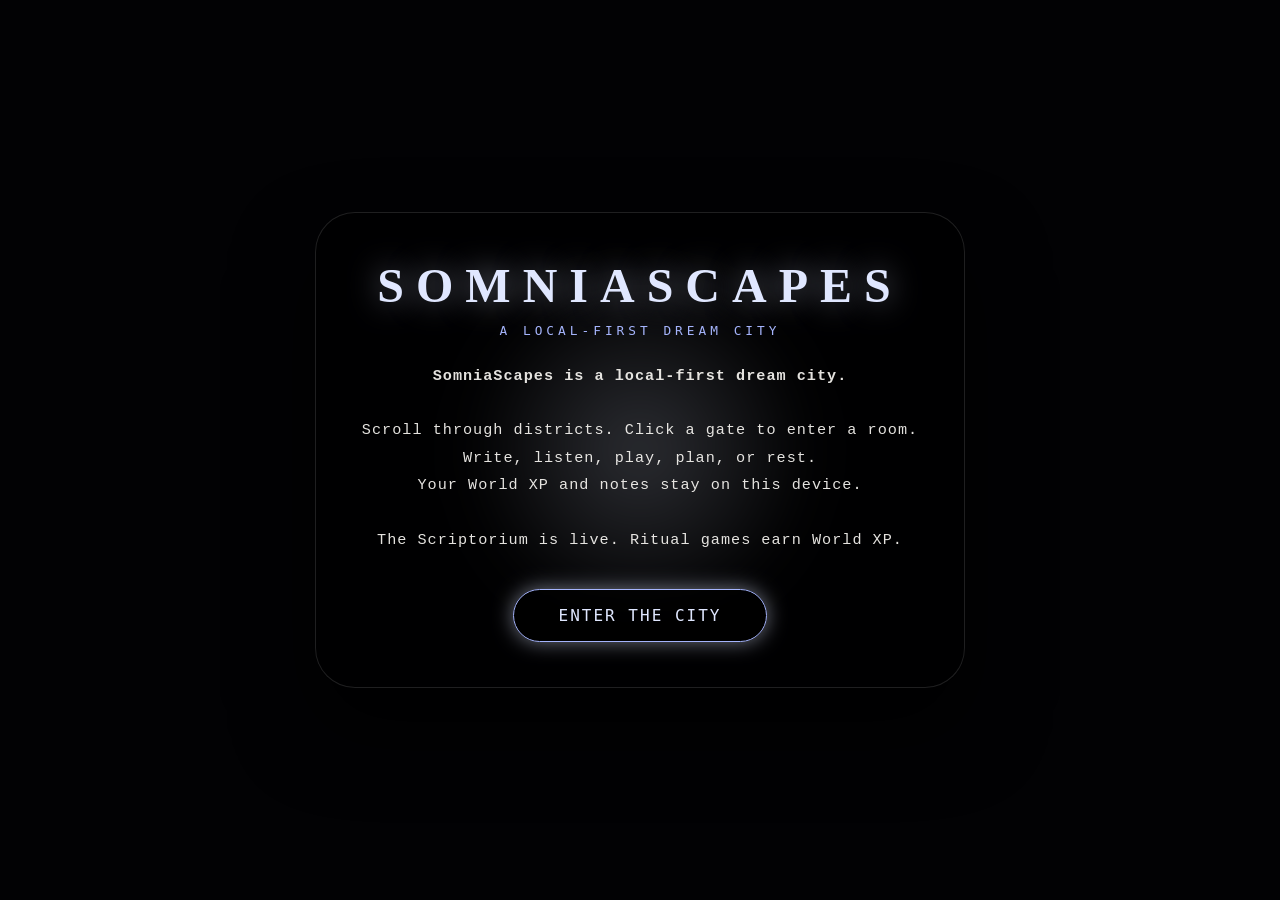
<file: index.html>
<!DOCTYPE html>
<html lang="en">
<head>
    <meta charset="UTF-8">
    <meta name="viewport" content="width=device-width, initial-scale=1.0, maximum-scale=1.0, user-scalable=no">
    <title>SOMNIASCAPES // ACADEMY GATE PATCH</title>
    <!-- PWA Manifest -->
<meta name="theme-color" content="#020204">
    <meta name="somniascapes-build" content="somniascapes-academy-gate-patch">
    <style>
        /* ============================================================
            SOMNIASCAPES — MASTER SHELL
            Responsive • Local-First • High-Fidelity Glassmorphism
            ============================================================ */

        *, *::before, *::after { box-sizing: border-box; }

        /* CUSTOM SCROLLBARS */
        ::-webkit-scrollbar { width: 6px; height: 6px; }
        ::-webkit-scrollbar-track { background: rgba(0, 0, 0, 0.2); border-radius: 10px; }
        ::-webkit-scrollbar-thumb { background: rgba(255, 255, 255, 0.2); border-radius: 10px; }
        ::-webkit-scrollbar-thumb:hover { background: var(--primary); }

        :root, html {
            --glass: rgba(15, 20, 30, 0.45);
            --text-muted: #b5b0bb;
            
            --bg-zoom: 1.1; 
            --bg-bright: 0.85;
            --glow-opac: 0.3;
            --anim-speed: 10s;

            --primary: #e0e7ff; 
            --primary-glow: rgba(224, 231, 255, 0.5);
            --accent: #a5b4fc; 
            --glass-border: rgba(255, 255, 255, 0.12);
            --text-main: #fdfbf7;

            --particle-color: var(--primary);
            --glow-color: var(--primary-glow);
        }

        /* 20 COLOR PALETTES */
        .lunar-mode { --primary: #e0e7ff; --accent: #a5b4fc; --primary-glow: rgba(224,231,255,0.4); --glass-border: rgba(255,255,255,0.15); --text-main: #fdfbf7; }
        .noir-mode { --primary: #D4AF37; --accent: #f59e0b; --primary-glow: rgba(212,175,55,0.4); --glass-border: rgba(212,175,55,0.2); --text-main: #F4EBD0; }
        .vellum-mode { --primary: #C2B280; --accent: #d97706; --primary-glow: rgba(194,178,128,0.4); --glass-border: rgba(194,178,128,0.2); --text-main: #fefce8; }
        .amethyst-mode { --primary: #d8b4e2; --accent: #2dd4bf; --primary-glow: rgba(216,180,226,0.4); --glass-border: rgba(216,180,226,0.2); --text-main: #e9d5ff; }
        .crimson-mode { --primary: #fb7185; --accent: #be123c; --primary-glow: rgba(251,113,133,0.4); --glass-border: rgba(251,113,133,0.2); --text-main: #fecaca; }
        .emerald-mode { --primary: #34d399; --accent: #065f46; --primary-glow: rgba(52,211,153,0.4); --glass-border: rgba(52,211,153,0.2); --text-main: #d1fae5; }
        .solar-mode { --primary: #fbbf24; --accent: #d97706; --primary-glow: rgba(251,191,36,0.4); --glass-border: rgba(251,191,36,0.2); --text-main: #fef3c7; }
        .void-mode { --primary: #ec4899; --accent: #8b5cf6; --primary-glow: rgba(236,72,153,0.4); --glass-border: rgba(236,72,153,0.2); --text-main: #fbcfe8; }
        .obsidian-mode { --primary: #9ca3af; --accent: #4b5563; --primary-glow: rgba(156,163,175,0.4); --glass-border: rgba(156,163,175,0.2); --text-main: #f3f4f6; }
        .ghost-mode { --primary: #f8fafc; --accent: #cbd5e1; --primary-glow: rgba(248,250,252,0.4); --glass-border: rgba(248,250,252,0.2); --text-main: #ffffff; }
        .gothic-mode { --primary: #881337; --accent: #be123c; --primary-glow: rgba(136,19,55,0.4); --glass-border: rgba(190,18,60,0.2); --text-main: #fecdd3; }
        .library-mode { --primary: #78350f; --accent: #92400e; --primary-glow: rgba(120,53,15,0.4); --glass-border: rgba(146,64,14,0.2); --text-main: #fef3c7; }
        .y2k-mode { --primary: #c026d3; --accent: #06b6d4; --primary-glow: rgba(192,38,211,0.4); --glass-border: rgba(6,182,212,0.2); --text-main: #fdf4ff; }
        .vintage-mode { --primary: #b45309; --accent: #ea580c; --primary-glow: rgba(180,83,9,0.4); --glass-border: rgba(234,88,12,0.2); --text-main: #ffedd5; }
        .cyber-mode { --primary: #22c55e; --accent: #10b981; --primary-glow: rgba(34,197,94,0.4); --glass-border: rgba(16,185,129,0.2); --text-main: #d1fae5; }
        .twilight-mode { --primary: #4c1d95; --accent: #8b5cf6; --primary-glow: rgba(76,29,149,0.4); --glass-border: rgba(76,29,149,0.2); --text-main: #ddd6fe; }
        .autumn-mode { --primary: #9a3412; --accent: #c2410c; --primary-glow: rgba(154,52,18,0.4); --glass-border: rgba(194,65,12,0.2); --text-main: #ffedd5; }
        .abyss-mode { --primary: #1e3a8a; --accent: #312e81; --primary-glow: rgba(30,58,138,0.4); --glass-border: rgba(49,46,129,0.2); --text-main: #bfdbfe; }
        .sepia-mode { --primary: #78716c; --accent: #a8a29e; --primary-glow: rgba(120,113,108,0.4); --glass-border: rgba(120,113,108,0.2); --text-main: #e7e5e4; }
        .frost-mode { --primary: #0284c7; --accent: #38bdf8; --primary-glow: rgba(2,132,199,0.4); --glass-border: rgba(56,189,248,0.2); --text-main: #e0f2fe; }

        body, html {
            margin: 0; padding: 0; background: #020204;
            overflow: hidden; font-family: 'Georgia', serif;
            height: 100dvh; width: 100vw; color: var(--text-main);
            -webkit-font-smoothing: antialiased; user-select: none;
        }

        input, textarea, select { user-select: auto; }

        /* --- EPIC BOOT SCREEN --- */
        #boot-screen {
            position: fixed; inset: 0; z-index: 9999;
            background: #020204;
            display: flex; flex-direction: column; align-items: center; justify-content: center;
            transition: opacity 2s ease-in-out; padding: 20px;
        }
        
        .kore-orb {
            position: absolute; width: 350px; height: 350px;
            background: radial-gradient(circle, var(--primary-glow) 0%, transparent 70%);
            animation: orb-breathe 5s infinite alternate ease-in-out;
            z-index: -1; pointer-events: none;
        }
        @keyframes orb-breathe { 0% { transform: scale(0.8); opacity: 0.4; filter: hue-rotate(0deg); } 100% { transform: scale(1.3); opacity: 0.9; filter: hue-rotate(15deg); } }

        .boot-content {
            max-width: 650px; width: 100%; padding: 45px; text-align: center;
            border: 1px solid var(--glass-border); border-radius: 40px;
            background: rgba(0,0,0,0.6); box-shadow: 0 40px 80px rgba(0,0,0,0.9);
            position: relative; z-index: 10; backdrop-filter: blur(25px);
        }
        .boot-title {
            color: var(--primary); font-size: clamp(2rem, 5vw, 3rem); letter-spacing: 12px; margin: 0 0 10px 0;
            text-shadow: 0 0 30px var(--primary-glow); text-transform: uppercase; font-family: 'Times New Roman', serif;
        }
        .boot-subtitle { font-size: 0.8rem; letter-spacing: 4px; color: var(--accent); margin-bottom: 25px; text-transform: uppercase; font-family: monospace; }
        .boot-disclaimer {
            color: var(--text-main); font-size: 0.95rem; line-height: 1.8; letter-spacing: 1px;
            margin-bottom: 35px; font-family: 'Courier New', monospace; text-align: center; opacity: 0.9;
        }

        /* --- VISUAL CANVAS WITH PANNING PARALLAX --- */
        @keyframes slowPan {
            0% { background-position: 0% 50%; }
            50% { background-position: 100% 50%; }
            100% { background-position: 0% 50%; }
        }

        #bg-anchor {
            position: fixed; inset: 0; 
            background: url('SomniaScapes1.png') center/cover no-repeat, #020204;
            background-size: 110% 110%; 
            z-index: 1; transform: scale(var(--bg-zoom));
            filter: brightness(var(--bg-bright));
            animation: slowPan 60s ease-in-out infinite;
            transition: background 1.5s ease, filter 0.5s ease, transform 0.5s ease;
        }

        #glow-layer {
            position: fixed; inset: 0;
            background: radial-gradient(circle at 50% 50%, var(--glow-color) 0%, transparent 70%);
            z-index: 20; opacity: var(--glow-opac); pointer-events: none;
            transition: opacity 0.5s ease, background 1.5s ease;
        }

        /* --- AMBIENT LAMPS (FLICKERING DEPTH) --- */
        .ambient-lamp {
            position: fixed;
            width: 300px; height: 300px;
            background: radial-gradient(circle, var(--primary-glow) 0%, transparent 60%);
            z-index: 22; pointer-events: none;
            opacity: 0.4; mix-blend-mode: screen;
            animation: g-flicker 4s infinite alternate ease-in-out;
        }
        #lamp-1 { top: 10%; left: 15%; animation-delay: 0s; }
        #lamp-2 { bottom: 20%; right: 10%; animation-delay: 1.5s; width: 400px; height: 400px; opacity: 0.3; }

        /* 20 GLOW ANIMATIONS */
        .glow-pulse { animation: g-pulse var(--anim-speed) infinite alternate ease-in-out; }
        .glow-breathe { animation: g-breathe var(--anim-speed) infinite alternate ease-in-out; }
        .glow-strobe { animation: g-strobe var(--anim-speed) infinite alternate linear; }
        .glow-phantom { animation: g-phantom var(--anim-speed) infinite alternate ease-in-out; }
        .glow-wave { animation: g-wave var(--anim-speed) infinite alternate linear; }
        .glow-flicker { animation: g-flicker calc(var(--anim-speed) / 4) infinite alternate ease-in-out; }
        .glow-aurora { background: linear-gradient(45deg, var(--primary-glow), transparent); animation: g-pulse var(--anim-speed) infinite alternate ease-in-out; }
        .glow-radar { background: conic-gradient(from 0deg, transparent, var(--primary-glow), transparent); animation: g-wave var(--anim-speed) infinite linear; }
        .glow-static { animation: none; }
        .glow-none { opacity: 0 !important; }
        .glow-heartbeat { animation: g-heartbeat calc(var(--anim-speed) / 5) infinite; }
        .glow-shimmer { animation: g-shimmer calc(var(--anim-speed) / 3) infinite alternate; }
        .glow-glitch { animation: g-glitch calc(var(--anim-speed) / 4) infinite; }
        .glow-scanner { background: linear-gradient(to bottom, transparent, var(--glow-color), transparent); background-size: 100% 200%; animation: g-scanner var(--anim-speed) infinite linear; }
        .glow-nebula { background: radial-gradient(circle, var(--glow-color), transparent); filter: blur(20px); animation: g-pulse var(--anim-speed) infinite alternate, g-wave calc(var(--anim-speed)*2) infinite linear; }
        .glow-vortex { background: conic-gradient(from 0deg, transparent, var(--glow-color)); animation: g-wave calc(var(--anim-speed) / 2) infinite linear; }
        .glow-ripple { background: repeating-radial-gradient(circle, transparent, var(--glow-color) 10%, transparent 20%); animation: g-ripple var(--anim-speed) infinite linear; }
        .glow-halo { box-shadow: inset 0 0 100px var(--glow-color); border-radius: 50%; }
        .glow-eclipse { background: radial-gradient(circle at 50% 50%, transparent 0%, var(--glow-color) 100%); animation: g-pulse var(--anim-speed) infinite alternate; }
        .glow-inferno { animation: g-inferno calc(var(--anim-speed) / 3) infinite alternate; }

        @keyframes g-pulse { 0% { transform: scale(1); opacity: calc(var(--glow-opac) * 0.5); } 100% { transform: scale(1.1); opacity: var(--glow-opac); } }
        @keyframes g-breathe { 0%, 100% { filter: brightness(0.8); } 50% { filter: brightness(1.2); } }
        @keyframes g-strobe { 0%, 49% { opacity: var(--glow-opac); } 50%, 100% { opacity: 0; } }
        @keyframes g-phantom { 0% { transform: translateY(-5%); opacity: 0; } 50% { opacity: var(--glow-opac); } 100% { transform: translateY(5%); opacity: 0; } }
        @keyframes g-wave { 0% { transform: rotate(0deg); } 100% { transform: rotate(360deg); } }
        @keyframes g-flicker { 0%, 100% { opacity: var(--glow-opac); } 33% { opacity: calc(var(--glow-opac) * 0.3); } 66% { opacity: calc(var(--glow-opac) * 0.8); } }
        @keyframes g-heartbeat { 0%, 100% { opacity: var(--glow-opac); transform: scale(1); } 15% { opacity: calc(var(--glow-opac) * 1.5); transform: scale(1.1); } 30% { opacity: var(--glow-opac); transform: scale(1); } 45% { opacity: calc(var(--glow-opac) * 1.5); transform: scale(1.1); } }
        @keyframes g-inferno { 0% { transform: scale(1) translateY(0); filter: brightness(1); } 50% { transform: scale(1.05) translateY(-2%); filter: brightness(1.3); } 100% { transform: scale(0.95) translateY(1%); filter: brightness(0.8); } }
        @keyframes g-glitch { 0%, 100% { transform: translate(0,0); } 10% { transform: translate(-2%, 2%); } 20% { transform: translate(2%, -2%); } 30% { transform: translate(0,0); } }
        @keyframes g-shimmer { 0%, 100% { opacity: calc(var(--glow-opac) * 0.4); } 50% { opacity: var(--glow-opac); } }
        @keyframes g-scanner { 0% { background-position: 0% -100%; } 100% { background-position: 0% 200%; } }
        @keyframes g-ripple { 0% { transform: scale(0.8); opacity: var(--glow-opac); } 100% { transform: scale(1.5); opacity: 0; } }

        #particleCanvas { position: fixed; inset: 0; z-index: 21; pointer-events: none; opacity: var(--glow-opac); transition: opacity 0.5s ease; }

        /* =========================================================================
            SCROLLABLE WORLD MAP ARCHITECTURE
            ========================================================================= */
        #world-map {
            position: fixed;
            inset: 0;
            overflow-y: scroll;
            overflow-x: hidden;
            scroll-snap-type: y mandatory;
            scroll-behavior: smooth;
            z-index: 10; 
            scrollbar-width: none; 
            -ms-overflow-style: none; 
        }
        #world-map::-webkit-scrollbar {
            display: none; 
        }

        .world-zone {
            width: 100vw;
            height: 100dvh;
            scroll-snap-align: start;
            scroll-snap-stop: always;
            position: relative;
            display: flex;
            align-items: flex-end; 
            justify-content: center;
            padding-bottom: 12%; 
            background-size: 110% 110%; 
            background-position: center;
            background-repeat: no-repeat;
            animation: slowPan 60s ease-in-out infinite; 
        }

        /* Zones */
        #zone-solace { background-image: linear-gradient(to bottom, rgba(2,2,4,0) 70%, rgba(2,2,4,1) 100%), url('solarium.png'); }
        #zone-syllabus { background-image: linear-gradient(to bottom, rgba(2,2,4,1) 0%, rgba(2,2,4,0) 20%, rgba(2,2,4,0) 80%, rgba(2,2,4,1) 100%), url('academy.png'); }
        #zone-scribes { background-image: linear-gradient(to bottom, rgba(2,2,4,1) 0%, rgba(2,2,4,0) 20%, rgba(2,2,4,0) 80%, rgba(2,2,4,1) 100%), url('balcony.png'); }
        #zone-scheds { background-image: linear-gradient(to bottom, rgba(2,2,4,1) 0%, rgba(2,2,4,0) 20%, rgba(2,2,4,0) 80%, rgba(2,2,4,1) 100%), url('castle1.png'); }
        #zone-home { background-image: linear-gradient(to bottom, rgba(2,2,4,1) 0%, rgba(2,2,4,0) 20%, rgba(2,2,4,0) 80%, rgba(2,2,4,1) 100%); }
        #zone-scullery { background-image: linear-gradient(to bottom, rgba(2,2,4,1) 0%, rgba(2,2,4,0) 20%, rgba(2,2,4,0) 80%, rgba(2,2,4,1) 100%), url('underbelly.png'); }
        #zone-scourings { background-image: linear-gradient(to bottom, rgba(2,2,4,1) 0%, rgba(2,2,4,0) 20%, rgba(2,2,4,0) 80%, rgba(2,2,4,1) 100%), url('sewers.png'); }
        #zone-sanctum { background-image: linear-gradient(to bottom, rgba(2,2,4,1) 0%, rgba(2,2,4,0) 20%, rgba(2,2,4,0) 80%, rgba(2,2,4,1) 100%), url('cavern.png'); }
        #zone-stronghold { background-image: linear-gradient(to bottom, rgba(2,2,4,1) 0%, rgba(2,2,4,0) 30%, rgba(2,2,4,0) 100%), url('treasure.png'); }

        .zone-gates { display: flex; gap: 20px; pointer-events: none; z-index: 60; transition: opacity 1.2s ease-in-out; }

        .warp-gate {
            width: 160px; height: 80px; cursor: pointer; background: transparent;
            border: 1px solid rgba(255, 255, 255, 0.05); border-radius: 20px; transition: all 0.6s cubic-bezier(0.2, 0.8, 0.2, 1);
            display: flex; flex-direction: column; align-items: center; justify-content: center; 
            font-family: 'Times New Roman', serif; letter-spacing: 3px; text-transform: uppercase; 
            font-size: 0.8rem; pointer-events: auto; backdrop-filter: blur(0px);
        }
        .warp-gate .warp-text {
            opacity: 0; transition: opacity 0.6s ease; color: var(--text-main);
        }
        .warp-gate .warp-req {
            font-size: 0.5rem; display: block; margin-top: 4px; opacity: 0; transition: opacity 0.6s ease; color: var(--text-main);
        }
        .warp-gate:hover {
            box-shadow: 0 0 30px var(--primary-glow), inset 0 0 15px var(--primary-glow);
            background: rgba(255,255,255,0.08); border: 1px solid var(--primary);
            text-shadow: 0 0 10px var(--primary-glow);
            transform: translateY(-5px) scale(1.05); backdrop-filter: blur(10px);
        }
        .warp-gate:hover .warp-text {
            opacity: 1;
        }
        .warp-gate:hover .warp-req {
            opacity: 0.6;
        }

        /* --- CLOAK MODE --- */
        #master-header, 
        #wraith-master-anchor, 
        .zone-gates {
            opacity: 1;
            visibility: visible;
            transition: opacity 1.2s ease-in-out, visibility 1.2s ease-in-out !important;
        }

        body.cloaked #master-header,
        body.cloaked #wraith-master-anchor,
        body.cloaked .zone-gates {
            opacity: 0 !important;
            visibility: hidden !important;
            pointer-events: none !important;
        }

        /* --- NEXUS WHISPER (BOOT LORE) --- */
        #nexus-whisper {
            position: fixed;
            left: 50%;
            bottom: 7%;
            transform: translateX(-50%);
            z-index: 120;
            max-width: 520px;
            padding: 18px 26px;
            border: 1px solid var(--glass-border);
            border-radius: 24px;
            background: rgba(5, 8, 12, 0.62);
            backdrop-filter: blur(18px);
            color: var(--text-main);
            text-align: center;
            font-family: Georgia, serif;
            font-size: 0.95rem;
            line-height: 1.6;
            letter-spacing: 0.5px;
            box-shadow: 0 20px 50px rgba(0,0,0,0.65), 0 0 22px var(--primary-glow);
            opacity: 0;
            pointer-events: none;
            transition: opacity 1.4s ease, transform 1.4s ease;
        }

        #nexus-whisper strong {
            color: var(--primary);
            letter-spacing: 2px;
            text-transform: uppercase;
            text-shadow: 0 0 14px var(--primary-glow);
        }

        body.nexus-awake #nexus-whisper {
            opacity: 1;
            transform: translateX(-50%) translateY(-8px);
        }

        body.cloaked #nexus-whisper {
            opacity: 0 !important;
        }

        /* =========================================================================
            REFINED MASTER HEADER & WIDGET LAYOUT
            ========================================================================= */
        #master-header {
            position: fixed;
            top: 0; left: 0; width: 100vw;
            padding: 25px 35px;
            display: flex;
            justify-content: space-between;
            align-items: flex-start;
            z-index: 100;
            pointer-events: none;
            gap: 20px;
        }

        .header-left, .header-right {
            display: flex;
            align-items: center;
            gap: 20px;
            flex-wrap: wrap;
            pointer-events: none;
        }
        .header-right { justify-content: flex-end; }
        
        .header-left > *, .header-right > * { pointer-events: auto; }

        .nav-logo { 
            font-size: 1.3rem; letter-spacing: 6px; color: var(--primary); 
            text-transform: uppercase; text-shadow: 0 0 20px var(--primary-glow); 
            font-family: 'Times New Roman', serif; margin-right: 15px;
        }

        .chronicle-container, .weather-container {
            background: linear-gradient(145deg, rgba(20,25,35,0.7) 0%, rgba(5,8,12,0.9) 100%);
            backdrop-filter: blur(25px); -webkit-backdrop-filter: blur(25px);
            border: 1px solid var(--glass-border);
            border-top: 1px solid rgba(255,255,255,0.2);
            padding: 10px 24px; border-radius: 40px; 
            box-shadow: 0 15px 35px rgba(0,0,0,0.5), inset 0 2px 10px rgba(255,255,255,0.05);
            display: flex; align-items: center; justify-content: center;
            transition: all 0.4s cubic-bezier(0.2, 0.8, 0.2, 1);
            position: relative; overflow: hidden;
            min-height: 55px;
        }
        .chronicle-container::before, .weather-container::before {
            content: ''; position: absolute; top: 0; left: 15%; right: 15%; height: 1px;
            background: linear-gradient(90deg, transparent, var(--primary), transparent);
            opacity: 0.5;
        }
        .chronicle-container:hover, .weather-container:hover {
            transform: translateY(-3px);
            box-shadow: 0 20px 45px rgba(0,0,0,0.7), 0 0 20px var(--primary-glow);
            border-color: var(--accent);
        }

        .chronicle-time { font-family: 'Courier New', monospace; font-size: 1.4rem; font-weight: bold; color: var(--text-main); letter-spacing: 2px; text-shadow: 0 0 15px var(--primary-glow); }
        .chronicle-date { font-family: 'Times New Roman', serif; font-size: 0.75rem; font-style: italic; color: var(--accent); letter-spacing: 2px; text-transform: uppercase; }
        .chronicle-divider { width: 1px; height: 24px; background: var(--glass-border); margin: 0 15px; }
        
        .weather-icon { font-size: 1.6rem; filter: drop-shadow(0 0 10px var(--primary-glow)); }
        .weather-info { display: flex; flex-direction: column; justify-content: center; align-items: flex-start; }
        .weather-temp { font-size: 1.1rem; font-family: 'Courier New', monospace; font-weight: bold; color: var(--text-main); line-height: 1; text-shadow: 0 0 10px var(--primary-glow); }
        .weather-label { font-size: 0.6rem; font-family: 'Georgia', serif; font-style: italic; color: var(--accent); letter-spacing: 1px; margin-top: 3px; }

        .artifact-btn {
            background: rgba(0,0,0,0.5); backdrop-filter: blur(15px); border: 1px solid var(--glass-border); color: var(--primary);
            padding: 12px 22px; border-radius: 50px; cursor: pointer; font-size: 0.7rem; letter-spacing: 2px; text-transform: uppercase;
            transition: all 0.4s ease; font-family: monospace; box-shadow: 0 4px 15px rgba(0,0,0,0.4); position: relative; z-index: 10;
        }
        .artifact-btn:hover { border-color: var(--accent); color: #fff; box-shadow: 0 0 20px var(--primary-glow); transform: translateY(-2px); background: rgba(255,255,255,0.05); }

        @media (max-width: 1050px) {
            #master-header { flex-direction: column; align-items: center; padding: 15px; gap: 15px; }
            .header-left, .header-right { justify-content: center; width: 100%; gap: 10px; }
            .nav-logo { margin: 10px 0; }
        }

        /* --- CONTROLS --- */
        .toy-btn {
            background: rgba(0,0,0,0.4); border: 1px solid var(--glass-border); color: var(--text-main);
            padding: 12px; border-radius: 30px; cursor: pointer; font-size: 0.65rem; letter-spacing: 1px;
            text-transform: uppercase; transition: all 0.3s ease; font-family: monospace; white-space: nowrap; 
            overflow: hidden; text-overflow: ellipsis;
        }
        .toy-btn:hover { border-color: var(--accent); background: rgba(255,255,255,0.1); color: var(--text-main); box-shadow: 0 4px 10px rgba(0,0,0,0.4); }
        .toy-btn.active { border-color: var(--primary); background: var(--primary); color: #000; font-weight: bold; box-shadow: 0 0 15px var(--primary-glow); }

        .ctrl-row { display: flex; align-items: center; justify-content: space-between; gap: 15px; background: rgba(0,0,0,0.3); padding: 10px 15px; border-radius: 50px; border: 1px solid transparent; transition: 0.3s; margin-bottom: 10px; }
        .ctrl-row:hover { border-color: var(--glass-border); }
        .ctrl-row label { font-size: 0.65rem; color: var(--text-muted); text-transform: uppercase; font-family: monospace; letter-spacing: 1px; width: 80px; }
        .ctrl-slider { flex: 1; -webkit-appearance: none; height: 4px; background: rgba(255,255,255,0.15); outline: none; border-radius: 50px; accent-color: var(--primary); }
        .ctrl-slider::-webkit-slider-thumb { -webkit-appearance: none; width: 14px; height: 14px; background: var(--primary); border-radius: 50%; cursor: pointer; }

        /* --- MODALS --- */
        .modal-overlay {
            position: fixed; inset: 0; z-index: 9200; display: none; background: rgba(0,0,0,0.8);
            backdrop-filter: blur(20px); align-items: center; justify-content: center; padding: 20px;
            animation: fadeIn 0.3s ease;
        }
        @keyframes fadeIn { from { opacity: 0; } to { opacity: 1; } }
        .modal-overlay.active { display: flex; }
        
        .cast-box {
            width: 100%; max-width: 500px; background: var(--glass); border: 1px solid var(--glass-border);
            border-radius: 30px; padding: 40px; box-shadow: 0 40px 80px rgba(0,0,0,0.9); text-align: center;
            display: flex; flex-direction: column; align-items: center; max-height: 90dvh; overflow-y: auto;
        }

        #somnia-dialog { z-index: 10000; }
        #somnia-dialog .cast-box { padding: 35px; max-width: 400px; }
        .core-input {
            width: 100%; background: rgba(0,0,0,0.5); border: 1px solid var(--glass-border);
            color: var(--primary); padding: 15px; border-radius: 50px; outline: none; font-family: monospace;
            margin-bottom: 20px; transition: 0.3s; text-align: center;
        }
        .core-input:focus { border-color: var(--accent); box-shadow: 0 0 15px var(--primary-glow); background: rgba(0,0,0,0.7); }

        /* --- SCRATCHPAD & CALCULATOR --- */
        .scratchpad-input {
            width: 100%; flex: 1; background: rgba(0,0,0,0.4); border: 1px solid var(--glass-border);
            color: var(--text-main); font-family: 'Georgia', serif; font-size: 1.1rem; resize: none; outline: none; line-height: 1.6;
            border-radius: 15px; padding: 20px; transition: 0.3s; min-height: 200px;
        }
        .scratchpad-input:focus { border-color: var(--accent); box-shadow: inset 0 0 15px rgba(0,0,0,0.5); }
        
        @media (max-width: 768px) {
            #scratchpad-layout { flex-direction: column !important; }
            #calculator-panel { width: 100% !important; flex: none !important; height: auto !important; }
        }

        /* --- THE CASTELLAN TERMINAL --- */
        #wraith-master-anchor {
            position: fixed; bottom: 8%; right: 8%; z-index: 105; pointer-events: auto;
        }
        #wraith-anim-wrapper {
            width: 150px; transition: transform 0.6s cubic-bezier(0.2, 0.8, 0.2, 1);
            transform-origin: bottom center; position: relative;
        }
        body.oracle-active #wraith-anim-wrapper { transform: scale(1.6); }

        #wraith-companion {
            width: 100%; height: auto; cursor: pointer; opacity: 0.85; filter: drop-shadow(0 0 15px var(--primary-glow));
            animation: floatCastellan 6s ease-in-out infinite; transition: filter 0.3s ease, opacity 0.3s ease;
        }
        #wraith-companion:hover { filter: drop-shadow(0 0 30px var(--primary)); opacity: 1; }
        
        .wraith-mist {
            position: absolute; bottom: -15px; width: 180px; height: 40px; left: -15px;
            background: radial-gradient(ellipse, var(--primary-glow) 0%, transparent 70%); opacity: 0.4; filter: blur(12px); pointer-events: none; animation: breatheMist 6s ease-in-out infinite;
        }

        @keyframes floatCastellan { 0%, 100% { transform: translateY(0px); } 50% { transform: translateY(-20px); } }
        @keyframes breatheMist { 0%, 100% { opacity: 0.4; transform: scale(1); } 50% { opacity: 0.2; transform: scale(0.8); } }

        #oracle-ui {
            position: absolute; right: 130%; bottom: 0; width: 380px; height: 60vh; max-height: 450px;
            background: rgba(10, 15, 25, 0.75); backdrop-filter: blur(25px); border: 1px solid var(--glass-border);
            border-radius: 25px; padding: 20px; display: flex; flex-direction: column; opacity: 0; pointer-events: none;
            transform: translateX(30px); transition: all 0.5s cubic-bezier(0.2, 0.8, 0.2, 1); box-shadow: 0 30px 60px rgba(0,0,0,0.8);
        }
        body.oracle-active #oracle-ui { opacity: 1; pointer-events: auto; transform: translateX(0); }

        #oracle-chat-log {
            width: 100%; flex: 1; overflow-y: auto; text-align: left; margin-bottom: 15px; padding: 15px;
            border: 1px solid var(--glass-border); border-radius: 15px; background: rgba(0,0,0,0.3); font-family: 'Georgia', serif; line-height: 1.5;
        }

        .oracle-msg { margin-bottom: 15px; font-size: 0.95rem; }
        .oracle-msg.user { color: var(--text-main); border-left: 3px solid var(--text-muted); padding-left: 10px; }
        .oracle-msg.ai { color: var(--primary); border-left: 3px solid var(--primary); padding-left: 10px; text-shadow: 0 0 10px var(--primary-glow); font-style: italic; }

        /* --- THE IFRAME SANDBOX --- */
        #sandbox-overlay {
            position: fixed; inset: 0; z-index: 9000; background: rgba(2, 2, 4, 0.95); backdrop-filter: blur(20px);
            display: flex; flex-direction: column; opacity: 0; pointer-events: none; transition: opacity 0.5s ease;
        }
        #sandbox-overlay.active { opacity: 1; pointer-events: auto; }
        #module-frame { width: 100%; height: 100%; border: none; background: transparent; }

        /* --- WORLD CALENDAR & MASTER LIST MODAL --- */
        #world-calendar-modal .planner-bubble { width: 100%; max-width: 1400px; height: 85dvh; background: var(--glass); border: 1px solid var(--glass-border); border-radius: 40px; padding: 35px; box-shadow: 0 30px 80px rgba(0,0,0,0.8); display: flex; gap: 20px; overflow: hidden; backdrop-filter: blur(40px); }
        .cal-panel { flex: 2; background: rgba(0,0,0,0.3); border: 1px solid var(--glass-border); border-radius: 25px; padding: 25px; display: flex; flex-direction: column; box-shadow: inset 0 0 50px rgba(0,0,0,0.5); overflow-y: auto;}
        .side-panel { flex: 1.5; display: flex; flex-direction: column; gap: 20px; overflow-y: auto; padding-right: 5px;}
        .cal-header { display: flex; justify-content: space-between; align-items: center; margin-bottom: 20px; flex-shrink: 0; }
        .cal-title { font-size: 1.5rem; color: var(--primary); text-transform: uppercase; letter-spacing: 3px; font-weight: bold; text-shadow: 0 0 10px var(--primary-glow); font-family: 'Times New Roman', serif;}
        .panel-card { background: rgba(0,0,0,0.3); border: 1px solid var(--glass-border); border-radius: 25px; padding: 25px; box-shadow: inset 0 0 50px rgba(0,0,0,0.5); flex-shrink: 0;}
        .panel-title { font-size: 1rem; color: var(--primary); text-transform: uppercase; letter-spacing: 2px; margin-bottom: 15px; font-family: monospace; border-bottom: 1px solid rgba(255,255,255,0.1); padding-bottom: 10px; display: flex; justify-content: space-between; align-items: center;}
        
        .grid-month { display: grid; grid-template-columns: repeat(7, 1fr); gap: 10px; flex: 1;}
        .day-label { text-align: center; font-family: monospace; font-size: 0.75rem; color: var(--text-muted); text-transform: uppercase; letter-spacing: 1px; padding-bottom: 10px;}
        .cal-cell { min-height: 80px; background: rgba(0,0,0,0.4); border: 1px solid rgba(255,255,255,0.05); border-radius: 12px; padding: 10px; position: relative; font-family: monospace; font-size: 0.9rem; transition: 0.2s; cursor: pointer; display: flex; flex-direction: column; }
        .cal-cell:hover { background: rgba(255,255,255,0.05); border-color: var(--accent); }
        .cal-cell.selected-day { border-color: var(--primary); background: rgba(255,255,255,0.1); box-shadow: inset 0 0 15px var(--primary-glow); }
        .cal-cell-number { color: var(--text-main); font-weight: bold; margin-bottom: 5px; }
        .cal-cell.today .cal-cell-number { color: var(--primary); text-shadow: 0 0 10px var(--primary-glow); }

        .task-item { display: flex; align-items: center; justify-content: space-between; padding: 12px 15px; background: rgba(0,0,0,0.4); border: 1px solid rgba(255,255,255,0.05); border-radius: 12px; margin-bottom: 10px; transition: all 0.3s ease; }
        .task-item:hover { border-color: var(--accent); background: rgba(255,255,255,0.05); }
        .task-item.completed { opacity: 0.5; text-decoration: line-through; border-color: transparent; }
        .task-info { display: flex; flex-direction: column; gap: 4px; flex: 1; }
        .task-title { font-family: 'Georgia', serif; font-size: 0.95rem; color: var(--text-main); }
        .task-meta { font-family: monospace; font-size: 0.7rem; color: var(--text-muted); text-transform: uppercase; letter-spacing: 1px; }
        .task-checkbox { width: 20px; height: 20px; border: 2px solid var(--primary); border-radius: 5px; cursor: pointer; display: flex; align-items: center; justify-content: center; transition: all 0.2s; flex-shrink: 0; margin-right: 15px; background: transparent; }
        .task-item.completed .task-checkbox { background: var(--primary); box-shadow: 0 0 10px var(--primary-glow); }
        .xp-reward { font-family: monospace; font-size: 0.75rem; color: #34d399; font-weight: bold; text-shadow: 0 0 10px rgba(52,211,153,0.5); }
        .xp-penalty { font-family: monospace; font-size: 0.75rem; color: #fb7185; }

        .add-task-row { display: flex; gap: 10px; margin-bottom: 15px; }
        .add-task-input { flex: 1; background: rgba(0,0,0,0.5); border: 1px solid var(--glass-border); color: var(--text-main); padding: 12px 15px; border-radius: 12px; outline: none; font-family: 'Georgia', serif; font-size: 0.9rem; }
        .add-task-input:focus { border-color: var(--accent); }
        .add-task-select { background: rgba(0,0,0,0.5); border: 1px solid var(--glass-border); color: var(--primary); padding: 0 15px; border-radius: 12px; outline: none; font-family: monospace; font-size: 0.8rem; text-transform: uppercase; cursor: pointer; }


        /* --- SERVICE WORKER UPDATE BANNER --- */
        #update-banner {
            position: fixed;
            left: 50%;
            bottom: 24px;
            transform: translateX(-50%) translateY(20px);
            z-index: 11000;
            display: flex;
            align-items: center;
            gap: 14px;
            padding: 12px 18px;
            border: 1px solid var(--glass-border);
            border-radius: 999px;
            background: rgba(5, 8, 12, 0.86);
            backdrop-filter: blur(18px);
            -webkit-backdrop-filter: blur(18px);
            color: var(--text-main);
            box-shadow: 0 0 22px var(--primary-glow), 0 18px 50px rgba(0,0,0,0.7);
            font-family: Georgia, serif;
            font-size: 0.85rem;
            opacity: 0;
            visibility: hidden;
            pointer-events: none;
            transition: opacity 0.6s ease, transform 0.6s ease, visibility 0.6s ease;
        }
        #update-banner.active {
            opacity: 1;
            visibility: visible;
            pointer-events: auto;
            transform: translateX(-50%) translateY(0);
        }
        #reload-update-btn {
            border: 1px solid var(--accent);
            border-radius: 999px;
            background: rgba(255,255,255,0.06);
            color: var(--primary);
            padding: 8px 12px;
            cursor: pointer;
            font-family: monospace;
            font-size: 0.65rem;
            letter-spacing: 1px;
            text-transform: uppercase;
        }
        #reload-update-btn:hover {
            color: #fff;
            box-shadow: 0 0 14px var(--primary-glow);
        }
        /* --- SCRIPTORIUM LIVE GATE POLISH --- */
        .scriptorium-gate {
            border-color: rgba(224,231,255,0.18);
            background: radial-gradient(circle at 50% 15%, rgba(224,231,255,0.08), rgba(0,0,0,0.12));
        }

        .scriptorium-gate:hover {
            border-color: var(--primary);
            box-shadow: 0 0 34px var(--primary-glow), inset 0 0 18px rgba(224,231,255,0.16);
        }

        .scriptorium-gate {
            border-color: rgba(224,231,255,0.18);
            background: radial-gradient(circle at 50% 15%, rgba(224,231,255,0.08), rgba(0,0,0,0.12));
        }

        .scriptorium-gate:hover {
            border-color: var(--primary);
            box-shadow: 0 0 34px var(--primary-glow), inset 0 0 18px rgba(224,231,255,0.16);
        }



        /* --- MODULE OVERLAY NO RETURN BUTTON --- */
        #sandbox-overlay {
            pointer-events: none;
        }

        #sandbox-overlay.active {
            pointer-events: auto;
        }

        #zone-scribes .zone-gates,
        #zone-scribes .warp-gate,
        #zone-scribes .scriptorium-gate {
            pointer-events: auto !important;
            z-index: 120;
        }


        /* --- SCRIBES WORLD XP + MINI-GAME FIXED --- */
        .scriptorium-gate {
            border-color: rgba(224,231,255,0.18);
            background: radial-gradient(circle at 50% 15%, rgba(224,231,255,0.08), rgba(0,0,0,0.12));
        }

        .scriptorium-gate:hover {
            border-color: var(--primary);
            box-shadow: 0 0 34px var(--primary-glow), inset 0 0 18px rgba(224,231,255,0.16);
        }

        .scribe-game-gate {
            width: 160px;
            height: 80px;
            cursor: pointer;
            border: 1px solid rgba(251,191,36,0.16);
            border-radius: 20px;
            background: radial-gradient(circle at 50% 20%, rgba(251,191,36,0.08), rgba(0,0,0,0.10));
            color: var(--text-main);
            transition: all 0.6s cubic-bezier(0.2, 0.8, 0.2, 1);
            display: flex;
            flex-direction: column;
            align-items: center;
            justify-content: center;
            font-family: 'Times New Roman', serif;
            letter-spacing: 3px;
            text-transform: uppercase;
            font-size: 0.8rem;
            pointer-events: auto !important;
            backdrop-filter: blur(0px);
            z-index: 150;
        }

        .scribe-game-gate .warp-text,
        .scribe-game-gate .warp-req {
            opacity: 0;
            transition: opacity 0.6s ease;
        }

        .scribe-game-gate .warp-req {
            font-size: 0.5rem;
            display: block;
            margin-top: 4px;
        }

        .scribe-game-gate:hover {
            border-color: #fbbf24;
            box-shadow: 0 0 34px rgba(251,191,36,0.34), inset 0 0 18px rgba(251,191,36,0.14);
            background: rgba(255,255,255,0.08);
            text-shadow: 0 0 10px rgba(251,191,36,0.44);
            transform: translateY(-5px) scale(1.05);
            backdrop-filter: blur(10px);
        }

        .scribe-game-gate:hover .warp-text {
            opacity: 1;
        }

        .scribe-game-gate:hover .warp-req {
            opacity: 0.72;
        }

        .scribes-game-box {
            max-width: 760px;
            width: min(94vw, 760px);
            padding: 26px;
            text-align: left;
        }

        .scribes-game-top {
            width: 100%;
            display: flex;
            justify-content: space-between;
            align-items: flex-start;
            gap: 18px;
            border-bottom: 1px solid var(--glass-border);
            padding-bottom: 14px;
            margin-bottom: 14px;
        }

        .scribes-game-title {
            margin: 0 0 8px 0;
            color: var(--primary);
            letter-spacing: 5px;
            font-family: 'Times New Roman', serif;
            text-shadow: 0 0 18px var(--primary-glow);
        }

        .scribes-game-subtitle {
            margin: 0;
            color: var(--text-muted);
            font-style: italic;
            line-height: 1.5;
            font-size: 0.86rem;
        }

        .scribes-game-close {
            color: #fb7185;
            border-color: transparent;
            background: transparent;
            padding: 4px 8px;
        }

        .scribes-game-stats {
            width: 100%;
            display: flex;
            justify-content: space-between;
            gap: 10px;
            flex-wrap: wrap;
            margin-bottom: 12px;
            font-family: monospace;
            font-size: 0.72rem;
            letter-spacing: 2px;
            text-transform: uppercase;
            color: var(--text-muted);
        }

        .scribes-game-stats strong {
            color: var(--primary);
            text-shadow: 0 0 10px var(--primary-glow);
        }

        #scribes-game-stage {
            position: relative;
            width: 100%;
            height: min(54vh, 420px);
            min-height: 280px;
            overflow: hidden;
            border: 1px solid var(--glass-border);
            border-radius: 28px;
            background:
                radial-gradient(circle at 50% 20%, rgba(224,231,255,0.18), transparent 42%),
                linear-gradient(145deg, rgba(0,0,0,0.42), rgba(10,15,25,0.7));
            box-shadow: inset 0 0 60px rgba(0,0,0,0.55), 0 24px 50px rgba(0,0,0,0.45);
            cursor: crosshair;
            user-select: none;
            isolation: isolate;
        }

        .scribes-token {
            position: absolute;
            z-index: 3;
            width: 54px;
            height: 54px;
            border-radius: 18px;
            display: flex;
            align-items: center;
            justify-content: center;
            font-size: 1.8rem;
            cursor: pointer;
            border: 1px solid rgba(255,255,255,0.18);
            box-shadow: 0 0 20px rgba(224,231,255,0.22);
            animation: scribesTokenFall linear forwards;
            touch-action: manipulation;
        }

        .scribes-token.page {
            background: radial-gradient(circle, rgba(224,231,255,0.28), rgba(0,0,0,0.18));
            filter: drop-shadow(0 0 12px var(--primary-glow));
        }

        .scribes-token.blot {
            background: radial-gradient(circle, rgba(251,113,133,0.25), rgba(0,0,0,0.22));
            filter: drop-shadow(0 0 12px rgba(251,113,133,0.42));
        }

        @keyframes scribesTokenFall {
            from { transform: translateY(-70px) rotate(-8deg); opacity: 0.95; }
            to { transform: translateY(520px) rotate(18deg); opacity: 0.95; }
        }

        #scribes-game-toast {
            position: absolute;
            left: 50%;
            top: 50%;
            z-index: 8;
            transform: translate(-50%, -50%);
            padding: 12px 18px;
            border-radius: 999px;
            border: 1px solid var(--glass-border);
            background: rgba(0,0,0,0.62);
            color: var(--primary);
            font-family: monospace;
            font-size: 0.74rem;
            letter-spacing: 2px;
            text-transform: uppercase;
            pointer-events: none;
            opacity: 0.92;
            text-align: center;
            white-space: nowrap;
        }

        .scribes-game-actions {
            width: 100%;
            display: flex;
            gap: 10px;
            margin-top: 14px;
        }

        .scribes-game-actions .toy-btn {
            flex: 1;
        }

        @media (max-width: 720px) {
            .scribes-game-top,
            .scribes-game-actions {
                flex-direction: column;
            }
        }


        /* --- CLARITY & SILENCE PASS V4.6.7 MODAL BACKDROP FIX --- */
        #oracle-ui {
            width: min(330px, calc(100vw - 24px)) !important;
            height: auto !important;
            max-height: 390px !important;
            padding: 14px !important;
            right: 112% !important;
            background: rgba(5, 8, 12, 0.86) !important;
        }

        body.oracle-active #wraith-anim-wrapper {
            transform: scale(1.25) !important;
        }

        #oracle-chat-log {
            max-height: 180px !important;
            min-height: 92px !important;
            padding: 10px !important;
            font-size: 0.86rem !important;
            line-height: 1.42 !important;
        }

        .oracle-msg {
            margin-bottom: 10px !important;
            font-size: 0.86rem !important;
            line-height: 1.42 !important;
        }

        .oracle-msg.ai,
        .oracle-msg.lore {
            color: var(--primary);
            border-left: 3px solid var(--primary);
            padding-left: 10px;
            text-shadow: 0 0 8px var(--primary-glow);
            font-style: italic;
        }

        #nexus-whisper {
            max-width: 420px !important;
            padding: 12px 18px !important;
            font-size: 0.82rem !important;
            line-height: 1.42 !important;
            bottom: 5% !important;
        }

        .panic-silence-btn {
            border-color: rgba(251,113,133,0.55) !important;
            color: #fecdd3 !important;
            background: rgba(127,29,29,0.22) !important;
        }

        .panic-silence-btn:hover {
            box-shadow: 0 0 22px rgba(251,113,133,0.45) !important;
            color: #fff !important;
        }

        .clarity-label {
            color: var(--text-muted);
            font-size: 0.68rem;
            letter-spacing: 1.3px;
            text-transform: uppercase;
            font-family: monospace;
            margin-top: 4px;
        }

        @media (max-width: 720px) {
            #wraith-master-anchor {
                right: 12px !important;
                bottom: 12px !important;
            }

            #wraith-anim-wrapper {
                width: 96px !important;
            }

            #oracle-ui {
                right: 0 !important;
                bottom: 112px !important;
            }

            .boot-content {
                padding: 26px 18px !important;
                border-radius: 28px !important;
            }

            .boot-title {
                font-size: clamp(1.7rem, 10vw, 2.6rem) !important;
                letter-spacing: clamp(4px, 1.8vw, 10px) !important;
            }

            .boot-disclaimer {
                font-size: 0.86rem !important;
                line-height: 1.55 !important;
            }
        }

    
        /* --- CLARITY & SILENCE PASS V4.6.7 MODAL BACKDROP FIX --- */
        .castellan-quick-row {
            display: grid;
            grid-template-columns: repeat(2, minmax(0, 1fr));
            gap: 7px;
            margin-bottom: 10px;
        }

        .castellan-chip {
            border: 1px solid var(--glass-border);
            background: rgba(255,255,255,0.045);
            color: var(--primary);
            border-radius: 999px;
            padding: 7px 8px;
            font-family: monospace;
            font-size: 0.58rem;
            letter-spacing: 0.8px;
            text-transform: uppercase;
            cursor: pointer;
            transition: 0.25s ease;
        }

        .castellan-chip:hover {
            border-color: var(--accent);
            color: #fff;
            box-shadow: 0 0 12px var(--primary-glow);
        }

        body.sound-muted #sound-safety-btn {
            border-color: rgba(134,239,172,0.58) !important;
            color: #dcfce7 !important;
            background: rgba(20,83,45,0.28) !important;
        }

    
        /* --- CLARITY & SILENCE PASS V4.6.7 MODAL BACKDROP FIX: CASTELLAN POLISH --- */
        #wraith-master-anchor {
            bottom: 6% !important;
            right: 5% !important;
        }

        #oracle-ui {
            border-radius: 22px !important;
            box-shadow:
                0 22px 55px rgba(0,0,0,0.82),
                0 0 22px var(--primary-glow) !important;
        }

        .castellan-mini-title {
            display: flex;
            flex-direction: column;
            gap: 2px;
        }

        .castellan-helper-strip {
            width: 100%;
            border: 1px solid rgba(255,255,255,0.08);
            border-radius: 16px;
            background: rgba(255,255,255,0.04);
            padding: 9px 10px;
            margin-bottom: 10px;
            color: var(--text-main);
            font-family: Georgia, serif;
            font-size: 0.78rem;
            line-height: 1.35;
        }

        .castellan-helper-strip strong {
            color: var(--primary);
            letter-spacing: 1px;
            text-transform: uppercase;
            font-family: monospace;
            font-size: 0.62rem;
        }

        .castellan-quick-row {
            grid-template-columns: repeat(2, minmax(0, 1fr)) !important;
            gap: 8px !important;
        }

        .castellan-chip {
            min-height: 34px;
            line-height: 1.1;
            white-space: normal;
        }

        #oracle-chat-log {
            background:
                radial-gradient(circle at 20% 0%, rgba(224,231,255,0.08), transparent 38%),
                rgba(0,0,0,0.34) !important;
        }

        .oracle-msg.lore::before {
            content: "✦ ";
            color: var(--accent);
            font-style: normal;
        }

        .oracle-msg.user::before {
            content: "You: ";
            color: var(--text-muted);
            font-family: monospace;
            font-size: 0.72rem;
            text-transform: uppercase;
        }

        .castellan-field-row {
            display: flex;
            gap: 8px;
            width: 100%;
            align-items: center;
        }

        .castellan-field-row .core-input {
            min-width: 0;
        }

        @media (max-width: 720px) {
            #oracle-ui {
                width: min(94vw, 360px) !important;
                max-height: 430px !important;
                bottom: 96px !important;
                right: -2px !important;
            }

            .castellan-quick-row {
                grid-template-columns: 1fr 1fr !important;
            }

            .castellan-chip {
                font-size: 0.55rem !important;
                padding: 8px 6px !important;
            }

            #oracle-chat-log {
                max-height: 155px !important;
            }
        }

    
        /* --- CLARITY & SILENCE PASS V4.6.7 MODAL BACKDROP FIX: CASTELLAN AS LORE-GIVER --- */
        #oracle-ui {
            width: 360px !important;
            height: auto !important;
            max-height: 430px !important;
        }

        .castellan-current-purpose {
            width: 100%;
            border: 1px solid rgba(255,255,255,0.08);
            border-radius: 16px;
            background: rgba(255,255,255,0.04);
            padding: 10px 12px;
            margin-bottom: 10px;
            color: var(--text-main);
            font-family: Georgia, serif;
            font-size: 0.84rem;
            line-height: 1.42;
        }

        .castellan-current-purpose strong {
            color: var(--primary);
            letter-spacing: 1.2px;
            text-transform: uppercase;
            font-family: monospace;
            font-size: 0.64rem;
        }

        .castellan-lore-actions {
            display: grid;
            grid-template-columns: 1fr 1fr;
            gap: 8px;
            width: 100%;
            margin-top: 10px;
        }

        .castellan-lore-btn {
            border: 1px solid var(--glass-border);
            background: rgba(255,255,255,0.045);
            color: var(--primary);
            border-radius: 999px;
            padding: 8px 10px;
            font-family: monospace;
            font-size: 0.62rem;
            letter-spacing: 1px;
            text-transform: uppercase;
            cursor: pointer;
            transition: 0.25s ease;
        }

        .castellan-lore-btn:hover {
            border-color: var(--accent);
            color: #fff;
            box-shadow: 0 0 12px var(--primary-glow);
        }

    
        /* --- V4.6 COPIED FROM SOMNIASCRIBES GORGEOUS WIDGETS --- */
/* --- SOMNIA SIGNAL WIDGETS: TIME + WEATHER --- */
        .widget-dock {
            position: absolute;
            top: 120px;
            right: 35px;
            display: flex;
            flex-direction: column;
            gap: 20px;
            z-index: 90;
            pointer-events: auto;
        }

        .gorgeous-widget {
            background: rgba(10, 15, 25, 0.5);
            backdrop-filter: blur(25px);
            -webkit-backdrop-filter: blur(25px);
            border: 1px solid var(--glass-border);
            border-radius: 30px;
            padding: 26px 30px;
            text-align: center;
            box-shadow: 0 20px 50px rgba(0,0,0,0.5);
            min-width: 280px;
            position: relative;
            overflow: hidden;
        }

        .gorgeous-widget::before {
            content: '';
            position: absolute;
            top: 0;
            left: 0;
            right: 0;
            height: 2px;
            background: linear-gradient(90deg, transparent, var(--primary), transparent);
            opacity: 0.5;
        }

        .time-display {
            font-size: 4rem;
            font-weight: bold;
            letter-spacing: 5px;
            color: var(--primary);
            text-shadow: 0 0 25px var(--primary-glow);
            line-height: 1;
            margin-bottom: 5px;
            font-family: 'Times New Roman', serif;
        }

        .date-display {
            font-size: 1rem;
            font-family: monospace;
            color: var(--text-muted);
            text-transform: uppercase;
            letter-spacing: 4px;
        }

        .weather-display {
            font-size: 3rem;
            color: var(--accent);
            margin-bottom: 5px;
            text-shadow: 0 0 20px var(--primary-glow);
            line-height: 1;
        }

        .weather-desc {
            font-size: 1rem;
            font-family: monospace;
            color: var(--text-main);
            text-transform: uppercase;
            letter-spacing: 2px;
            line-height: 1.35;
        }

        .weather-subnote {
            font-size: 0.65rem;
            color: var(--text-muted);
            margin-top: 10px;
            font-family: monospace;
            letter-spacing: 2px;
            text-transform: uppercase;
        }

        body.cloaked .widget-dock {
            opacity: 0;
            pointer-events: none;
        }

        @media (max-width: 949px) {
            .widget-dock {
                position: static;
                flex-direction: row;
                justify-content: center;
                width: 95%;
                max-width: 500px;
                margin: 0 auto 14px auto;
                gap: 10px;
                flex-wrap: wrap;
            }

            .gorgeous-widget {
                min-width: 0;
                flex: 1 1 190px;
                padding: 18px 16px;
                border-radius: 24px;
            }

            .time-display {
                font-size: 2.4rem;
                letter-spacing: 3px;
            }

            .date-display,
            .weather-desc {
                font-size: 0.72rem;
                letter-spacing: 2px;
            }

            .weather-display {
                font-size: 2rem;
            }
        }

        /* Scapes-specific: use Scribes big dock cards and hide old header pills. */
        #master-header .chronicle-container,
        #master-header .weather-container {
            display: none !important;
        }

        .widget-dock {
            position: fixed !important;
            top: 96px !important;
            right: 35px !important;
            display: flex !important;
            flex-direction: column !important;
            gap: 20px !important;
            z-index: 110 !important;
            pointer-events: auto !important;
        }

        .gorgeous-widget {
            pointer-events: auto !important;
        }

        body.cloaked .widget-dock {
            opacity: 0 !important;
            pointer-events: none !important;
        }

        @media (min-width: 1800px) {
            .widget-dock {
                top: 128px !important;
                right: 45px !important;
            }

            .gorgeous-widget {
                min-width: 340px !important;
                padding: 32px 36px !important;
            }

            .time-display {
                font-size: 5rem !important;
            }

            .weather-display {
                font-size: 3.7rem !important;
            }
        }

    
        /* --- V4.6.2: MOVE SCRIBES WIDGET DOCK BELOW TOP CONTROLS --- */
        .widget-dock {
            top: 172px !important;
            right: 35px !important;
            z-index: 80 !important;
        }

        #top-nav,
        #master-header,
        .artifact-btn {
            position: relative;
            z-index: 150 !important;
        }

        @media (min-width: 1800px) {
            .widget-dock {
                top: 190px !important;
                right: 45px !important;
            }
        }

        /* --- V4.6.8D: LAYOUT CLEANUP, SMALLER TIME/WEATHER, PROTECT CASTELLAN --- */
        .nav-logo-stack {
            display: flex;
            flex-direction: column;
            align-items: flex-start;
            gap: 6px;
            margin-right: 10px;
            pointer-events: auto;
        }

        .nav-logo-stack .nav-logo {
            margin-right: 0 !important;
            line-height: 1;
        }

        .world-xp-under-title {
            display: inline-flex;
            align-items: center;
            width: fit-content;
            min-height: 26px;
            padding: 5px 12px;
            border: 1px solid var(--glass-border);
            border-radius: 999px;
            background: rgba(0,0,0,0.42);
            color: var(--primary);
            font-family: monospace;
            font-size: 0.68rem;
            letter-spacing: 2px;
            text-transform: uppercase;
            box-shadow: 0 0 12px rgba(0,0,0,0.4), inset 0 0 10px rgba(255,255,255,0.03);
        }

        .world-xp-under-title #global-xp-display {
            font-weight: bold;
            margin-left: 4px;
            text-shadow: 0 0 10px var(--primary-glow);
        }

        /* Time/weather only: slightly smaller. Buttons and Castellan stay as-is. */
        .widget-dock {
            top: 112px !important;
            right: 35px !important;
            gap: 14px !important;
        }

        .gorgeous-widget {
            min-width: 248px !important;
            padding: 20px 23px !important;
            border-radius: 28px !important;
        }

        .time-display {
            font-size: 3.45rem !important;
            letter-spacing: 4px !important;
        }

        .date-display {
            font-size: 0.9rem !important;
            letter-spacing: 3px !important;
        }

        .weather-display {
            font-size: 2.55rem !important;
        }

        .weather-desc {
            font-size: 0.9rem !important;
            letter-spacing: 1.8px !important;
        }

        .weather-subnote {
            font-size: 0.6rem !important;
            letter-spacing: 1.6px !important;
            margin-top: 8px !important;
        }

        /* Keep the 8B Castellan/Wraith sizing and position. */
        #wraith-master-anchor {
            bottom: 5.4% !important;
            right: 5% !important;
        }

        #wraith-anim-wrapper {
            width: 136px !important;
        }

        body.oracle-active #wraith-anim-wrapper {
            transform: scale(1.18) !important;
        }

        @media (max-width: 1366px) {
            #wraith-anim-wrapper {
                width: 128px !important;
            }

            #wraith-master-anchor {
                bottom: 4.4% !important;
                right: 4% !important;
            }

            .widget-dock {
                top: 106px !important;
                right: 30px !important;
                gap: 12px !important;
            }

            .gorgeous-widget {
                min-width: 232px !important;
                padding: 18px 20px !important;
            }

            .time-display {
                font-size: 3.2rem !important;
                letter-spacing: 3px !important;
            }

            .date-display,
            .weather-desc {
                font-size: 0.82rem !important;
                letter-spacing: 2px !important;
            }

            .weather-display {
                font-size: 2.35rem !important;
            }

            .weather-subnote {
                font-size: 0.58rem !important;
            }
        }

        /* --- SOMNIASCAPES v4.6.9: FULL SCREEN DESKTOP MODE --- */
        body:fullscreen #ui-wrapper,
        body:fullscreen #world-map {
            min-height: 100dvh;
        }

    </style>
    <!-- GITHUB SAFE ROOT FILES: index.html, , manifest.json belong in repo root -->
    <!-- INDEX ONLY / NO PWA / ENTER FIX: upload index.html only -->
</head>
<body id="os-body" onclick="restoreUI()">

    <!-- THE VIBE ENGINE CANVAS (Fixed Background Layer) -->
    <div id="bg-anchor"></div>
    <div id="glow-layer" class="glow-pulse"></div>
    <canvas id="particleCanvas"></canvas>
    
    <!-- AMBIENT FLICKERING LAMPS -->
    <div class="ambient-lamp" id="lamp-1"></div>
    <div class="ambient-lamp" id="lamp-2"></div>

    <!-- =========================================================
           THE WORLD MAP (VERTICAL SCROLL SNAP)
           ========================================================= -->
    <div id="world-map">
        
        <!-- ZONE 1: SomniaSolace -->
        <section id="zone-solace" class="world-zone">
            <div class="zone-gates">
                <div class="warp-gate" data-module="SomniaSolace.html">
                    <span class="warp-text">Solace</span>
                </div>
                <div class="warp-gate" data-locked-gate="true">
                    <span class="warp-text">???</span>
                    <span class="warp-req">World XP Required</span>
                </div>
            </div>
        </section>

        <!-- ZONE 2: The Academy -->
        <section id="zone-syllabus" class="world-zone">
            <div class="zone-gates">
                <div class="warp-gate" data-module="The Academy.html">
                    <span class="warp-text">Academy</span>
                </div>
                <div class="warp-gate" data-locked-gate="true">
                    <span class="warp-text">???</span>
                    <span class="warp-req">World XP Required</span>
                </div>
            </div>
        </section>

        <!-- ZONE 3: SomniaScribes -->
        <section id="zone-scribes" class="world-zone">
            <div class="zone-gates">
                <div class="warp-gate scriptorium-gate" data-module="https://project-kore-llc.github.io/SomniaScribes/" data-external-module="true" data-room="scribes" title="Open Scriptorium">
                    <span class="warp-text">Scriptorium</span>
                </div>

                <button class="scribe-game-gate" id="scribes-minigame-gate" type="button" data-scribes-minigame="open" title="Play Ink Catch">
                    <span class="warp-text">Ink Catch</span>
                    <span class="warp-req">+ World XP</span>
                </button>
<div class="warp-gate" data-locked-gate="true">
                    <span class="warp-text">???</span>
                    <span class="warp-req">World XP Required</span>
                </div>
            </div>
        </section>

        <!-- ZONE 4: The Chronarium -->
        <section id="zone-scheds" class="world-zone">
            <div class="zone-gates">
                <div class="warp-gate" data-module="https://project-kore-llc.github.io/SomniaScheds/">
                    <span class="warp-text">Chronarium</span>
                </div>
                <div class="warp-gate" data-locked-gate="true">
                    <span class="warp-text">???</span>
                    <span class="warp-req">World XP Required</span>
                </div>
            </div>
        </section>

        <!-- ZONE 5: SOMNIASCAPES (Home) -->
        <section id="zone-home" class="world-zone">
            <div class="zone-gates"></div>
        </section>

        <!-- ZONE 6: SomniaScullery -->
        <section id="zone-scullery" class="world-zone">
            <div class="zone-gates">
                <div class="warp-gate" data-module="SomniaScullery.html">
                    <span class="warp-text">Scullery</span>
                </div>
                <div class="warp-gate" data-locked-gate="true">
                    <span class="warp-text">???</span>
                    <span class="warp-req">World XP Required</span>
                </div>
            </div>
        </section>

        <!-- ZONE 7: SomniaScourings -->
        <section id="zone-scourings" class="world-zone">
            <div class="zone-gates">
                <div class="warp-gate" data-module="SomniaScourings.html">
                    <span class="warp-text">Scourings</span>
                </div>
                <div class="warp-gate" data-locked-gate="true">
                    <span class="warp-text">???</span>
                    <span class="warp-req">World XP Required</span>
                </div>
            </div>
        </section>

        <!-- ZONE 8: SomniaSanctum -->
        <section id="zone-sanctum" class="world-zone">
            <div class="zone-gates">
                <div class="warp-gate" data-module="SomniaSanctum.html">
                    <span class="warp-text">Sanctum</span>
                </div>
                <div class="warp-gate" data-locked-gate="true">
                    <span class="warp-text">???</span>
                    <span class="warp-req">World XP Required</span>
                </div>
            </div>
        </section>

        <!-- ZONE 9: SomniaStronghold -->
        <section id="zone-stronghold" class="world-zone">
            <div class="zone-gates">
                <div class="warp-gate" data-module="SomniaStronghold.html">
                    <span class="warp-text">Stronghold</span>
                </div>
                <div class="warp-gate" data-locked-gate="true">
                    <span class="warp-text">???</span>
                    <span class="warp-req">World XP Required</span>
                </div>
            </div>
        </section>

    </div>

    <!-- =========================================================
           FIXED UI LAYER - NON-BLOCKING FLEXBOX
           ========================================================= -->
    <div id="ui-wrapper">
        <div id="master-header">
            
            <div class="header-left">
                <div class="nav-logo-stack">
                    <div class="nav-logo">SOMNIASCAPES</div>
                    <div class="world-xp-under-title">World XP: <span id="global-xp-display">0</span></div>
                </div>
                
                <div class="chronicle-container">
                    <span class="chronicle-time" id="time-display-hidden">00:00:00</span>
                    <div class="chronicle-divider"></div>
                    <span class="chronicle-date" id="date-display-hidden">...</span>
                </div>
                
                <div class="weather-container">
                    <span class="weather-icon" id="weather-icon-hidden">🌙</span>
                    <div class="chronicle-divider"></div>
                    <div class="weather-info">
                        <span class="weather-temp" id="weather-temp-hidden">--°F</span>
                        <span class="weather-label" id="weather-label-hidden">Sanctuary Vibe</span>
                    </div>
                </div>
            </div>

            <div class="header-right" data-stop-propagation="true">
                <button class="artifact-btn panic-silence-btn" data-action="toggle-sound-safety" id="sound-safety-btn" title="Stop or restore SomniaScapes ambience">Silence All</button>
                <button class="artifact-btn" data-action="toggle-fullscreen">Full Screen</button>
                <button class="artifact-btn" data-action="toggle-cloak">Cloak UI</button>
                <button class="artifact-btn" data-modal="world-guide-modal">World Guide</button>
                <button class="artifact-btn" data-modal="world-calendar-modal" data-after-open="renderWorldCalendar">Master Ledger</button>
                <button class="artifact-btn" style="border-color: var(--accent); background: rgba(255,255,255,0.05);" data-modal="tune-modal">Tune Realm</button>
            </div>

        </div>
    </div>

    
    <!-- SOMNIASCRIBES-STYLE GORGEOUS TIME + WEATHER DOCK -->
    <div class="widget-dock" id="scapes-widget-dock">
        <div class="gorgeous-widget" id="scapes-time-widget">
            <div class="time-display" id="time-display">00:00</div>
            <div class="date-display" id="date-display">...</div>
        </div>

        <div class="gorgeous-widget" id="scapes-weather-widget">
            <div class="weather-display" id="weather-icon">🌙</div>
            <div class="weather-desc">
                <span id="weather-temp">--°F</span>
                <span id="weather-label">Sanctuary Vibe</span>
            </div>
            <div class="weather-subnote" id="weather-subnote">Local sky signal</div>
        </div>
    </div>


    <!-- THE CASTELLAN & DYNAMIC TERMINAL -->
    <div id="wraith-master-anchor">
        <div id="wraith-anim-wrapper">
            <img id="wraith-companion" src="wraith.png" alt="The Castellan" data-action="toggle-castellan">
            <div class="wraith-mist"></div>
        </div>
        
        <div id="oracle-ui" data-stop-propagation="true">
            <div style="display: flex; justify-content: space-between; align-items: center; margin-bottom: 15px; border-bottom: 1px solid var(--glass-border); padding-bottom: 10px;">
                <div class="castellan-mini-title">
                    <h3 style="color: var(--primary); letter-spacing: 4px; margin: 0; font-family: 'Times New Roman', serif;">THE CASTELLAN</h3>
                    <div class="clarity-label">city memory // local guide</div>
                </div>
                <button class="toy-btn" style="color: #fb7185; border-color: transparent; background: transparent; padding: 0;" data-action="toggle-castellan">✕</button>
            </div>

            <div id="oracle-chat-log">
                <div class="oracle-msg lore">
                    The city is awake. Scroll the districts, choose a threshold, and let one room claim your attention. I will mark the gates and speak when the threshold matters.
                </div>
            </div>
            <div class="castellan-lore-actions">
                <button class="castellan-lore-btn" type="button" onclick="castellanSpeak('guide')">Guidance</button>
                <button class="castellan-lore-btn" type="button" onclick="castellanSpeak('lore')">Lore</button>
                <button class="castellan-lore-btn" type="button" onclick="castellanSpeak('gate')">Gates</button>
                <button class="castellan-lore-btn" type="button" onclick="castellanSpeak('audio')">Sound</button>
            </div>
        </div>
    </div>

    <!-- THE ISOLATED IFRAME SANDBOX -->
    <div id="sandbox-overlay" data-stop-propagation="true">
        <iframe id="module-frame" src="" sandbox="allow-scripts allow-same-origin allow-forms allow-downloads" referrerpolicy="strict-origin-when-cross-origin"></iframe>
    </div>

    <!-- CINEMATIC BOOT SCREEN -->
    <div id="boot-screen">
        <div class="kore-orb"></div>
        <div class="boot-content">
            <h1 class="boot-title">SOMNIASCAPES</h1>
            <div class="boot-subtitle">A LOCAL-FIRST DREAM CITY</div>
            <p class="boot-disclaimer">
                <strong>SomniaScapes is a local-first dream city.</strong><br><br>
                Scroll through districts. Click a gate to enter a room.<br>
                Write, listen, play, plan, or rest.<br>
                Your World XP and notes stay on this device.<br><br>
                The Scriptorium is live. Ritual games earn World XP.
            </p>
            <button class="artifact-btn" style="padding: 16px 45px; font-size: 1rem; border-color: var(--accent); border-radius: 50px; box-shadow: 0 0 20px var(--primary-glow);" onclick="startEngine()">ENTER THE CITY</button>
        </div>
    </div>
    <div id="somnia-dialog" class="modal-overlay">
        <div class="cast-box">
            <h3 id="dialog-title" style="color: var(--primary); letter-spacing: 4px; margin-top: 0; text-transform: uppercase; font-family: 'Times New Roman', serif;">Notice</h3>
            <p id="dialog-msg" style="font-size: 0.9rem; color: var(--text-muted); line-height: 1.6; margin-bottom: 25px; font-family: 'Georgia', serif; font-style: italic;"></p>
            <input type="text" id="dialog-input" class="core-input" style="display:none;">
            <div style="display:flex; gap:15px; width:100%;">
                <button id="dialog-cancel" class="toy-btn" style="flex:1;">Nevermind</button>
                <button id="dialog-confirm" class="toy-btn" style="flex:1; border-color:var(--accent); background: rgba(255,255,255,0.05); color: var(--text-main);">Confirm</button>
            </div>
        </div>
    </div>

    <!-- COMPACT TUNE THE REALM MODAL -->
    <div id="tune-modal" class="modal-overlay">
        <div class="cast-box" style="max-width: 400px; padding: 30px;" data-stop-propagation="true">
            <h3 style="color: var(--primary); letter-spacing: 4px; margin: 0 0 25px 0; font-family: 'Times New Roman', serif;">TUNE REALM</h3>
            
            <div class="ctrl-row" style="width: 100%;">
                <label>Brightness</label>
                <input type="range" class="ctrl-slider" id="tune-bright" min="0.2" max="1.5" step="0.1" value="0.85" oninput="updateVar('--bg-bright', this.value); saveCurrentState();">
            </div>
            
            <div class="ctrl-row" style="width: 100%;">
                <label>Audio</label>
                <input type="range" class="ctrl-slider" id="tune-vol" min="0" max="1" step="0.05" value="1" oninput="changeMasterGain(this.value)">
            </div>
            
            <div class="ctrl-row" style="width: 100%;">
                <label>Weather Mood</label>
                <select id="tune-mood" class="add-task-select" style="flex: 1; padding: 5px 10px;" onchange="forceMood(this.value)">
                    <option value="Auto">Auto (Circadian)</option>
                    <option value="Morning">Morning</option>
                    <option value="Afternoon">Afternoon</option>
                    <option value="Evening">Evening</option>
                    <option value="Night">Night</option>
                    <option value="Storm">Storm</option>
                </select>
            </div>
            
            <div class="ctrl-row" style="width: 100%; justify-content: flex-start; gap: 15px;">
                <input type="checkbox" id="tune-motion" style="accent-color: var(--primary); transform: scale(1.2);" onchange="toggleLowGpu()">
                <label style="width: auto; cursor: pointer; text-transform: uppercase;" for="tune-motion">Reduce Motion</label>
            </div>
            
            <div class="ctrl-row" style="width: 100%; justify-content: flex-start; gap: 15px;">
                <input type="checkbox" id="tune-sensory" style="accent-color: var(--primary); transform: scale(1.2);" onchange="toggleLowSensory()">
                <label style="width: auto; cursor: pointer; text-transform: uppercase;" for="tune-sensory">Low Sensory Mode</label>
            </div>

            <button class="toy-btn" style="width: 100%; margin-top: 25px;" data-modal-close="tune-modal">Close Settings</button>
        </div>
    </div>

    <!-- WORLD GUIDE MODAL -->
    <div id="world-guide-modal" class="modal-overlay">
        <div class="cast-box" style="max-width: 760px; text-align: left;" data-stop-propagation="true">
            <div style="width:100%; display:flex; justify-content:space-between; align-items:flex-start; gap:20px; border-bottom:1px solid var(--glass-border); padding-bottom:16px; margin-bottom:18px;">
                <div>
                    <h3 style="color: var(--primary); letter-spacing: 4px; margin: 0 0 8px 0; font-family: 'Times New Roman', serif;">WORLD GUIDE</h3>
                    <p style="margin:0; color:var(--text-muted); font-style:italic; line-height:1.45;">
                        SomniaScapes is a desktop dream-city: rooms, thresholds, sound, notes, rituals, World XP, and lore.
                    </p>
                </div>
                <button class="toy-btn" style="color:#fb7185; border-color:transparent; background:transparent;" data-modal-close="world-guide-modal">✕</button>
            </div>

            <div style="display:grid; grid-template-columns: repeat(2, minmax(0,1fr)); gap:14px; width:100%;">
                <div class="panel-card" style="padding:18px;">
                    <div class="panel-title">What this is</div>
                    <p style="color:var(--text-muted); line-height:1.55; margin:0;">
                        A local-first gothic world map. Scroll the districts, open gates, use rooms, collect World XP, and uncover the city’s story over time.
                    </p>
                </div>

                <div class="panel-card" style="padding:18px;">
                    <div class="panel-title">How to start</div>
                    <p style="color:var(--text-muted); line-height:1.55; margin:0;">
                        Enter the city, scroll until a district calls to you, then click one gate. Do one small thing. Return when the room is finished with you.
                    </p>
                </div>

                <div class="panel-card" style="padding:18px;">
                    <div class="panel-title">The Castellan</div>
                    <p style="color:var(--text-muted); line-height:1.55; margin:0;">
                        The Castellan is the city’s threshold keeper. He gives lore, warnings, and plain guidance. He is lore and guidance, not an outside service, and needs no key.
                    </p>
                </div>

                <div class="panel-card" style="padding:18px;">
                    <div class="panel-title">World XP</div>
                    <p style="color:var(--text-muted); line-height:1.55; margin:0;">
                        World XP is the city remembering your rituals. It can later unlock gates, games, rooms, and fragments of the larger story.
                    </p>
                </div>

                <div class="panel-card" style="padding:18px;">
                    <div class="panel-title">Ritual games</div>
                    <p style="color:var(--text-muted); line-height:1.55; margin:0;">
                        Ink Catch is only the first visible ritual. More districts can hold their own small games: sorting, catching, feeding, finding, repairing, and remembering.
                    </p>
                </div>

                <div class="panel-card" style="padding:18px;">
                    <div class="panel-title">Sound safety</div>
                    <p style="color:var(--text-muted); line-height:1.55; margin:0;">
                        Use Silence All if sound stacks or a browser misbehaves. Use Restore Sound to wake the last ambience again when the city is quiet.
                    </p>
                </div>
            </div>

            <div style="margin-top:18px; padding:16px 18px; border:1px solid var(--glass-border); border-radius:22px; background:rgba(255,255,255,0.04); width:100%;">
                <p style="margin:0; color:var(--primary); line-height:1.55; font-style:italic;">
                    “SomniaScapes is a city built from abandoned dreams, repaired memories, and little rituals of survival.”
                </p>
            </div>
        </div>
    </div>

    <!-- WORLD CALENDAR & MASTER LIST MODAL -->
    <div id="world-calendar-modal" class="modal-overlay">
        <div class="planner-bubble" data-stop-propagation="true">
            <div class="cal-panel">
                <div class="cal-header">
                    <div class="cal-title">WORLD CALENDAR</div>
                </div>
                <div id="world-cal-grid" class="grid-month"></div>
            </div>
            
            <div class="side-panel">
                <div class="panel-card" style="flex:1; display: flex; flex-direction: column;">
                    <div class="panel-title" style="color:var(--accent);">
                        <span>MASTER LEDGER</span>
                        <div style="display: flex; gap: 5px;">
                             <button class="toy-btn" style="padding: 4px 8px; font-size: 0.6rem;" onclick="downloadWorldSnapshot()">World Snapshot</button>
                             <button class="toy-btn" style="padding: 4px 8px; font-size: 0.6rem;" onclick="clearCompletedTasks()">Clear Done</button>
                        </div>
                    </div>
                    
                    <div class="add-task-row">
                        <select id="task-category" class="add-task-select">
                            <option value="Bounty">📜 Bounty</option>
                            <option value="Market">🛒 Market</option>
                            <option value="Project">🛠️ Project</option>
                        </select>
                        <input type="text" id="new-task-input" class="add-task-input" placeholder="Add to ledger..." onkeypress="if(event.key === 'Enter') addTaskToLedger()">
                        <button class="toy-btn" style="border-color: var(--primary);" onclick="addTaskToLedger()">Add</button>
                    </div>

                    <div id="master-list-content" style="flex: 1; overflow-y:auto; padding-right: 5px;"></div>
                </div>
            </div>
        </div>
    </div>

    <!-- CAST MODAL -->
    <div id="cast-modal" class="modal-overlay">
        <div class="cast-box" data-stop-propagation="true">
            <h3 style="color: var(--primary); letter-spacing: 4px; margin: 0; margin-bottom: 15px; font-family: 'Times New Roman', serif;">PROJECT TO REALITY</h3>
            <p style="font-size: 0.9rem; color: var(--text-muted); line-height: 1.6; margin-bottom: 20px; font-family: 'Georgia', serif; font-style: italic;">
                Cast your polis to the physical realm. Use your browser's Tab Mirroring.
            </p>
            <div style="background: rgba(0,0,0,0.3); padding: 20px; border-radius: 20px; border: 1px dashed var(--glass-border); width: 100%; margin-bottom: 25px; text-align: left;">
                <p style="font-size: 0.75rem; color: var(--primary); margin: 0 0 10px 0; text-transform: uppercase; letter-spacing: 1px;">How to Cast:</p>
                <p style="font-size: 0.75rem; color: var(--text-muted); line-height: 1.6; margin: 0; font-family: monospace;">
                    1. Right-click the background.<br>
                    2. Select <b>"Cast..."</b><br>
                    3. Choose your TV from the list.<br>
                    <i>* Make sure "Cast Tab" is selected!</i>
                </p>
            </div>
            <button class="toy-btn" style="width: 100%; padding: 18px; border-color: var(--accent); color: var(--text-main); font-size: 0.8rem; border-radius: 50px;" data-action="toggle-fullscreen">⛶ Just Fill My Screen</button>
        </div>
    </div>

    <div id="nexus-whisper">
        <strong>Choose a district.</strong><br>
        Gates open rooms. Ritual games earn World XP. Silence All stops every stray sound.
    </div>

    <div id="update-banner" role="status" aria-live="polite">
        <span>A new layer of the Nexus is ready.</span>
        <button id="reload-update-btn" type="button">Refresh Realm</button>
    </div>


    <script>

        // === VERSIONED LOCAL STORAGE + SAFE PARSING ===
        const STORAGE_VERSION = 'v1';
        const STORAGE_KEYS = {
            apiKey: `somnia:${STORAGE_VERSION}:castellan:castellanKey`,
            ledger: `somnia:${STORAGE_VERSION}:nexus:masterLedger`,
            worldXP: `somnia:${STORAGE_VERSION}:world:xp`,
            activeState: `somnia:${STORAGE_VERSION}:nexus:activeState`,
            scratchpad: `somnia:${STORAGE_VERSION}:nexus:scratchpad`,
            mediaNamePrefix: `somnia:${STORAGE_VERSION}:mediaName:`
        };
        const LEGACY_KEYS = {
            apiKey: 'somnia_castellan_key',
            ledger: 'somnia_master_ledger',
            worldXP: 'somnia_world_xp',
            activeState: 'somnia_active_state',
            scratchpad: 'somnia_scratchpad',
            mediaNamePrefix: 'somnia_name_'
        };

        function safeJsonParse(raw, fallback) {
            if (raw === null || raw === undefined || raw === '') return fallback;
            try { return JSON.parse(raw); }
            catch (error) {
                console.warn('Somnia storage parse failed:', error);
                return fallback;
            }
        }

        function loadStorage(key, fallback) {
            return safeJsonParse(localStorage.getItem(key), fallback);
        }

        function saveStorage(key, value) {
            try {
                localStorage.setItem(key, JSON.stringify(value));
                return true;
            } catch (error) {
                console.warn('Somnia storage save failed:', error);
                somniaAlert?.('STORAGE WARNING', 'The Nexus could not save locally. Your browser storage may be full or blocked.');
                return false;
            }
        }

        function loadTextStorage(key, fallback = '') {
            const value = localStorage.getItem(key);
            return value === null ? fallback : value;
        }

        function saveTextStorage(key, value) {
            try {
                localStorage.setItem(key, String(value ?? ''));
                return true;
            } catch (error) {
                console.warn('Somnia text storage save failed:', error);
                somniaAlert?.('STORAGE WARNING', 'The Nexus could not save locally. Your browser storage may be full or blocked.');
                return false;
            }
        }

        function migrateLegacyStorage() {
            const migrations = [
                [LEGACY_KEYS.apiKey, STORAGE_KEYS.apiKey, 'text'],
                [LEGACY_KEYS.ledger, STORAGE_KEYS.ledger, 'json'],
                [LEGACY_KEYS.worldXP, STORAGE_KEYS.worldXP, 'number'],
                [LEGACY_KEYS.activeState, STORAGE_KEYS.activeState, 'json'],
                [LEGACY_KEYS.scratchpad, STORAGE_KEYS.scratchpad, 'text']
            ];

            migrations.forEach(([legacyKey, newKey, type]) => {
                if (localStorage.getItem(newKey) !== null) return;
                const oldValue = localStorage.getItem(legacyKey);
                if (oldValue === null) return;

                if (type === 'text') saveTextStorage(newKey, oldValue);
                else if (type === 'number') saveStorage(newKey, Number(oldValue) || 0);
                else saveStorage(newKey, safeJsonParse(oldValue, type === 'json' ? [] : null));
            });
        }

        function escapeHtml(value) {
            return String(value ?? '').replace(/[&<>'"]/g, char => ({
                '&': '&amp;',
                '<': '&lt;',
                '>': '&gt;',
                "'": '&#39;',
                '"': '&quot;'
            }[char]));
        }

        migrateLegacyStorage();

        function getAllowedModuleOrigin(src) {
            try { return new URL(src || window.location.href, window.location.href).origin; }
            catch { return window.location.origin; }
        }
        // === LOCAL CASTELLAN LORE GUIDE (NO lore / NO API KEY) ===
        const SOMNIA_lore = {
            getApiKey: () => 'local-lore',
            saveApiKey: () => {
                somniaAlert("CASTELLAN", "The Castellan is local lore now. No token or external key is needed.");
            }
        };

        // === WORLD BACKUP SYSTEM ===
        function downloadWorldSnapshot() {
            const data = JSON.stringify(loadStorage(STORAGE_KEYS.ledger, []), null, 2);
            const blob = new Blob([data], { type: "application/json" });
            const url = URL.createObjectURL(blob);
            const a = document.createElement("a");
            a.href = url;
            a.download = "SOMNIASCAPES_BACKUP_" + new Date().toISOString().split('T')[0] + ".json";
            document.body.appendChild(a);
            a.click();
            document.body.removeChild(a);
            URL.revokeObjectURL(url);
        }

        // =========================================================================
        // JOLT ARRAYS & CONFIG MATRIX
        // =========================================================================
        const colors = ['lunar','noir','vellum','amethyst','crimson','emerald','solar','void','obsidian','ghost','gothic','library','y2k','vintage','cyber','twilight','autumn','abyss','sepia','frost'];
        const glows = ['pulse','breathe','strobe','phantom','wave','flicker','aurora','radar','static','none','heartbeat','shimmer','glitch','scanner','nebula','vortex','ripple','halo','eclipse','inferno'];
        const pList = ['dust','embers','snow','void','rain','ash','stars','bubbles','matrix','spores','leaves','glitch','runes','fireflies','fog','petals','sparks','bats','static','motes'];
        const hexColors = ['#e0e7ff', '#D4AF37', '#C2B280', '#d8b4e2', '#fb7185', '#34d399', '#fbbf24', '#ec4899', '#9ca3af', '#ffffff', '#881337', '#78350f', '#c026d3', '#b45309', '#22c55e', '#4c1d95', '#9a3412', '#1e3a8a', '#78716c', '#0284c7'];

        let currentCircadianMood = 'Auto';
        let isLowSensory = false;
        let isStormyWeather = false;
        let lastAppliedCircadianState = null;
        let lastCircadianApplyAt = 0;

        // === CIRCADIAN & WEATHER MATRIX MAP ===
        function applyMoodState(mood) {
            const now = Date.now();
            const activeCircadianAudioCount = window.__somniaActiveAudio ? Object.keys(window.__somniaActiveAudio).length : 0;

            // V4.6.8D Circadian Audio Handoff Guard:
            // weather/time refresh may re-evaluate the same mood; do not restart/stack the same ambience.
            if (mood === lastAppliedCircadianState && activeCircadianAudioCount > 0 && (now - lastCircadianApplyAt) < 45000) {
                return;
            }

            lastAppliedCircadianState = mood;
            lastCircadianApplyAt = now;

            stopAllAudioHard?.('mood-change') || stopAllAudio();
            
            let pType = 'dust';
            let pCount = 50;
            let mode = 'lunar-mode';
            let glowClass = 'glow-pulse';
            let conditionLabel = 'Serene Realm';
            let conditionIcon = '🌌';

            if (mood === 'Morning') {
                mode = 'ghost-mode';
                pType = 'fog';
                pCount = 20;
                glowClass = 'glow-breathe';
                conditionLabel = 'Pale Fog Dawn';
                conditionIcon = '🌫️';
                toggleStem('windchimes', 'windchimes.mp3');
                toggleStem('musicbox1', 'musicbox1.mp3');
            } else if (mood === 'Afternoon') {
                mode = 'vellum-mode';
                pType = 'leaves';
                pCount = 30;
                glowClass = 'glow-static';
                conditionLabel = 'Muted Daylight';
                conditionIcon = '🔔';
                toggleStem('winterwind', 'winterwind.mp3');
                toggleStem('musicbox2', 'musicbox2.mp3');
            } else if (mood === 'Evening') {
                mode = 'autumn-mode';
                pType = 'embers';
                pCount = 40;
                glowClass = 'glow-flicker';
                conditionLabel = 'Lantern Twilight';
                conditionIcon = '🏮';
                toggleStem('fire', 'fire.mp3');
                toggleStem('rain', 'rain.mp3');
            } else if (mood === 'Night') {
                mode = 'abyss-mode';
                pType = 'stars';
                pCount = 70;
                glowClass = 'glow-pulse';
                conditionLabel = 'Midnight Moonlight';
                conditionIcon = '🌙';
                toggleStem('darkmusic', 'darkmusic1.mp3');
                toggleStem('crickets', 'crickets.mp3');
            } else if (mood === 'Storm') {
                mode = 'obsidian-mode';
                pType = 'rain';
                pCount = 140;
                glowClass = 'glow-strobe';
                conditionLabel = 'Heavy Storm Core';
                conditionIcon = '🌩️';
                toggleStem('thunder', 'thunder.mp3');
                toggleStem('rain', 'rain.mp3');
                toggleStem('winterwind', 'winterwind.mp3');
            }

            document.documentElement.className = mode;
            const glowLayer = document.getElementById('glow-layer');
            if (glowLayer) glowLayer.className = glowClass;
            
            window.particleType = pType;
            window.particleCount = isLowSensory ? 0 : pCount;

            const labelWidget = document.getElementById('weather-label');
            const iconWidget = document.getElementById('weather-icon');
            if(labelWidget) labelWidget.innerText = conditionLabel;
            if(iconWidget) iconWidget.innerText = conditionIcon;

            if (isLowSensory) {
                updateVar('--bg-bright', '0.35');
                updateVar('--glow-opac', '0.08');
                changeMasterGain(0.15);
            } else {
                const b = document.getElementById('tune-bright');
                if(b) updateVar('--bg-bright', b.value);
                const v = document.getElementById('tune-vol');
                if(v) changeMasterGain(v.value);
            }
        }

        function evaluateCircadian() {
            if (currentCircadianMood !== 'Auto') return;
            const hour = new Date().getHours();
            let state = 'Night';
            
            if (isStormyWeather) {
                state = 'Storm';
            } else if (hour >= 6 && hour < 12) {
                state = 'Morning';
            } else if (hour >= 12 && hour < 17) {
                state = 'Afternoon';
            } else if (hour >= 17 && hour < 21) {
                state = 'Evening';
            }
            applyMoodState(state);
        }

        function forceMood(mood) {
            currentCircadianMood = mood;
            if (mood === 'Auto') evaluateCircadian();
            else applyMoodState(mood);
        }

        function toggleLowSensory() {
            isLowSensory = document.getElementById('tune-sensory').checked;
            if (currentCircadianMood === 'Auto') evaluateCircadian();
            else applyMoodState(currentCircadianMood);
        }
        
        function toggleLowGpu() {
            const enabled = document.getElementById('tune-motion')?.checked;

            document.querySelectorAll('.world-zone, #bg-anchor, #glow-layer, .ambient-lamp, #wraith-companion')
                .forEach(el => {
                    if (!el) return;
                    el.style.animation = enabled ? 'none' : '';
                });

            const particleCanvas = document.getElementById('particleCanvas');
            if (particleCanvas) {
                particleCanvas.style.opacity = enabled ? '0' : 'var(--glow-opac)';
            }
        }

        // === METRIC RENDER LOGIC ===
        function updateTimeWidget() {
            const now = new Date();
            const timeStr = now.toLocaleTimeString([], { hour: '2-digit', minute: '2-digit', second: '2-digit', hour12: false });
            const dateStr = now.toLocaleDateString([], { weekday: 'long', month: 'short', day: 'numeric' }).toUpperCase();
            
            const timeDisplay = document.getElementById('time-display');
            const dateDisplay = document.getElementById('date-display');
            if (timeDisplay) timeDisplay.innerText = timeStr;
            if (dateDisplay) dateDisplay.innerText = dateStr;
        }
        setInterval(updateTimeWidget, 1000);

        async function fetchWeather() {
            try {
                const res = await fetch('https://api.open-meteo.com/v1/forecast?latitude=34.9331&longitude=-88.5241&current_weather=true');
                const data = await res.json();
                const temp = Math.round(data.current_weather.temperature * 9/5 + 32); 
                const code = data.current_weather.weathercode;
                
                isStormyWeather = (code >= 51 && code <= 67) || code >= 95;
                evaluateCircadian();

                const tempDisplay = document.getElementById('weather-temp');
                if (tempDisplay) tempDisplay.innerText = `${temp}°F`;
            } catch(e) {
                const tempDisplay = document.getElementById('weather-temp');
                if (tempDisplay) tempDisplay.innerText = '72°F';
            }
        }
        setInterval(fetchWeather, 3600000);

        // === SANDBOX MODULE NAVIGATION ===
        function openModule(moduleFilename) {
            stopAllAudioHard?.('open-module');
            const sandbox = document.getElementById('sandbox-overlay');
            const iframe = document.getElementById('module-frame');

            if (/^https?:\/\//i.test(moduleFilename || '')) {
                window.location.href = moduleFilename;
                return;
            }

            iframe.src = moduleFilename;
            sandbox.classList.add('active');
        }

        function closeModule() {
            stopAllAudioHard?.('close-module');
            const sandbox = document.getElementById('sandbox-overlay');
            const iframe = document.getElementById('module-frame');
            sandbox.classList.remove('active');
            setTimeout(() => { iframe.src = "about:blank"; }, 100);
        }

        // === COMPANION INTERFACE WIRING ===
        function toggleOracleUI() {
            document.body.classList.toggle('oracle-active');
            if (document.body.classList.contains('oracle-active')) {
                setTimeout(() => document.getElementById('oracle-input').focus(), 500);
            }
        }

        function appendOracleMessage(text, sender) {
            const log = document.getElementById('oracle-chat-log');
            const msgDiv = document.createElement('div');
            msgDiv.className = `oracle-msg ${sender === 'ai' ? 'lore' : sender}`;
            msgDiv.innerText = text;
            log.appendChild(msgDiv);
            log.scrollTop = log.scrollHeight;
        }
        const CASTELLAN_LORE_LINES = {
            guide: [
                "This is the Nexus map. Scroll through the city, choose a gate, and enter one room at a time.",
                "The live door right now is the Scriptorium and its first candlelit ritual. More games will belong to more districts later.",
                "Do not chase every gate. Pick one threshold, enter, finish one small thing, and return.",
                "World XP is a lantern trail. It will eventually wake sealed gates, games, rooms, and story fragments."
            ],
            lore: [
                "SomniaScapes is a city built from abandoned dreams, repaired memories, and little rituals of survival.",
                "The upper districts keep wonder from freezing. The lower districts keep discarded things from rotting alone.",
                "The Scriptorium gives stray words a shelf. The Scourings keep what the polished rooms refuse to name.",
                "Nib guards unfinished things. The Wraith remembers what people forget. I keep the thresholds from lying."
            ],
            gate: [
                "A gate is not a menu button. It is a threshold. Cross one when you are ready to let the room change the mood.",
                "A sealed gate is not broken. It is sleeping until the city has enough memory to open it.",
                "Some gates will become tools. Some will become games. Some will become story rooms.",
                "The Scriptorium gate leaves the city map for the writing room. The city silences itself before you cross."
            ],
            audio: [
                "Silence All cuts the ghosts. Restore Sound wakes the last known ambience when the browser allows it.",
                "If sound stacks, do not keep clicking. Silence the city, then restore it once.",
                "The Scriptorium should not speak over the city. The handoff now forces SomniaScapes quiet before the Scriptorium opens.",
                "A television browser can cling to old sound. Silence All is the first ward. Closing the tab is the final ward."
            ],
            game: [
                "Ink Catch is only the first visible ritual, not the whole game layer.",
                "More districts can hold their own rituals: sorting, catching, feeding, finding, repairing, remembering.",
                "The games should feel like small spells, not chores. A short ritual, a little XP, a reason to return."
            ]
        };

        function castellanSpeak(topic = 'guide') {
            const pool = CASTELLAN_LORE_LINES[topic] || CASTELLAN_LORE_LINES.guide;
            const line = pool[Math.floor(Math.random() * pool.length)];
            appendOracleMessage(line, 'lore');
        }

        function getCastellanReply(text) {
            const lower = String(text || '').toLowerCase();
            if (lower.includes('sound') || lower.includes('audio') || lower.includes('silence') || lower.includes('restore')) return CASTELLAN_LORE_LINES.audio[0];
            if (lower.includes('gate') || lower.includes('room') || lower.includes('door')) return CASTELLAN_LORE_LINES.gate[0];
            if (lower.includes('game') || lower.includes('ink') || lower.includes('xp')) return CASTELLAN_LORE_LINES.game[0];
            if (lower.includes('lore') || lower.includes('story') || lower.includes('wraith') || lower.includes('nib')) return CASTELLAN_LORE_LINES.lore[0];
            return CASTELLAN_LORE_LINES.guide[0];
        }

        function askCastellanQuick(text) {
            castellanSpeak('guide');
        }

        function submitOraclePrompt() {
            castellanSpeak('guide');
        }
        // === SCRATCHPAD/CALCULATOR REMOVED IN V4.6.8D ===
        // Utility clutter was removed from the hub. Use Master Ledger / future Stronghold tools instead.

        // === WORLD CALENDAR RENDER ===
        function renderWorldCalendar() {
            const grid = document.getElementById('world-cal-grid');
            if(!grid) return;
            grid.innerHTML = '';
            const now = new Date(); const y = now.getFullYear(); const m = now.getMonth();
            const firstDay = new Date(y, m, 1).getDay(); const daysInMonth = new Date(y, m + 1, 0).getDate();
            
            ['S','M','T','W','T','F','S'].forEach(d => { grid.innerHTML += `<div class="day-label">${d}</div>`; });
            for(let i=0; i<firstDay; i++) grid.innerHTML += `<div></div>`;

            for(let i=1; i<=daysInMonth; i++) {
                const dateStr = `${y}-${String(m+1).padStart(2,'0')}-${String(i).padStart(2,'0')}`;
                grid.innerHTML += `<div class="cal-cell ${i === now.getDate() ? 'today' : ''}" id="w-cal-cell-${dateStr}" data-date="${dateStr}">
                    <div class="cal-cell-number">${i}</div>
                </div>`;
            }
            saveAndRenderLedger();
        }

        function viewWorldCalDay(dateStr) {
            document.querySelectorAll('#world-cal-grid .cal-cell').forEach(c => c.classList.remove('selected-day'));
            const cell = document.getElementById('w-cal-cell-'+dateStr);
            if(cell) cell.classList.add('selected-day');
        }

        // === DB & PERSISTENCE (Media/Canvas) ===
        const dbPromise = new Promise((resolve, reject) => {
            const req = indexedDB.open('SomniaScapesDB', 1);
            req.onupgradeneeded = e => {
                const db = e.target.result;
                if (!db.objectStoreNames.contains('media')) db.createObjectStore('media');
            };
            req.onsuccess = e => resolve(e.target.result);
            req.onerror = e => reject(e);
        });

        async function saveMedia(key, blob) {
            const db = await dbPromise;
            const tx = db.transaction('media', 'readwrite');
            tx.objectStore('media').put(blob, key);
        }

        async function getMedia(key) {
            const db = await dbPromise;
            return new Promise(resolve => {
                const req = db.transaction('media').objectStore('media').get(key);
                req.onsuccess = () => resolve(req.result);
                req.onerror = () => resolve(null);
            });
        }
        
        async function getAllMediaKeys() {
            const db = await dbPromise;
            return new Promise(resolve => {
                const req = db.transaction('media').objectStore('media').getAllKeys();
                req.onsuccess = () => resolve(req.result);
            });
        }

        async function deleteMedia(key) {
            const db = await dbPromise;
            const tx = db.transaction('media', 'readwrite');
            tx.objectStore('media').delete(key);
            localStorage.removeItem(STORAGE_KEYS.mediaNamePrefix + key);
            localStorage.removeItem(LEGACY_KEYS.mediaNamePrefix + key);
        }

        // === UI UTILITIES ===
        function somniaAlert(title, msg) {
            return new Promise(resolve => {
                const modal = document.getElementById('somnia-dialog');
                document.getElementById('dialog-title').innerText = title;
                document.getElementById('dialog-msg').innerText = msg;
                document.getElementById('dialog-input').style.display = 'none';
                document.getElementById('dialog-cancel').style.display = 'none';
                
                const confirmBtn = document.getElementById('dialog-confirm');
                confirmBtn.innerText = "ACKNOWLEDGED";
                confirmBtn.onclick = () => { modal.classList.remove('active'); resolve(true); };
                
                modal.classList.add('active');
            });
        }

        function somniaPrompt(title, msg, defaultVal = "") {
            return new Promise(resolve => {
                const modal = document.getElementById('somnia-dialog');
                document.getElementById('dialog-title').innerText = title;
                document.getElementById('dialog-msg').innerText = msg;
                
                const input = document.getElementById('dialog-input');
                input.style.display = 'block';
                input.value = defaultVal;
                
                document.getElementById('dialog-cancel').style.display = 'block';
                document.getElementById('dialog-cancel').onclick = () => { modal.classList.remove('active'); resolve(null); };
                
                const confirmBtn = document.getElementById('dialog-confirm');
                confirmBtn.innerText = "SAVE IT";
                confirmBtn.onclick = () => { modal.classList.remove('active'); resolve(input.value); };
                
                modal.classList.add('active');
                input.focus();
            });
        }

        function somniaConfirm(title, msg) {
            return new Promise(resolve => {
                const modal = document.getElementById('somnia-dialog');
                document.getElementById('dialog-title').innerText = title;
                document.getElementById('dialog-msg').innerText = msg;
                document.getElementById('dialog-input').style.display = 'none';
                
                document.getElementById('dialog-cancel').style.display = 'block';
                document.getElementById('dialog-cancel').onclick = () => { modal.classList.remove('active'); resolve(false); };
                
                const confirmBtn = document.getElementById('dialog-confirm');
                confirmBtn.innerText = "YES, PURGE IT";
                confirmBtn.style.color = "#fb7185";
                confirmBtn.style.borderColor = "#fb7185";
                confirmBtn.onclick = () => { 
                    modal.classList.remove('active'); 
                    confirmBtn.style.color = "var(--text-main)";
                    confirmBtn.style.borderColor = "var(--accent)";
                    resolve(true); 
                };
                
                modal.classList.add('active');
            });
        }

        // === ENGINE FRAMEWORK CORE ===
        async function startEngine() {
            const bootScreen = document.getElementById('boot-screen');
            bootScreen.style.opacity = '0';
            document.getElementById('zone-home').scrollIntoView({ behavior: "auto" });

            if (!window.location.search) await restoreActiveState();

            evaluateCircadian();

            setTimeout(() => {
                bootScreen.remove();
                document.body.classList.add('nexus-awake');

                setTimeout(() => {
                    document.body.classList.remove('nexus-awake');
            
                }, 8500);
            }, 2000);
        }

        function toggleCloak() { document.body.classList.toggle('cloaked'); }
        function restoreUI() { document.body.classList.remove('cloaked'); }
        function toggleModal(modalId) { document.getElementById(modalId).classList.toggle('active'); }
        function toggleFullscreen() {
            if (!document.fullscreenElement) {
                document.documentElement.requestFullscreen().catch(e => console.log(e));
            } else {
                document.exitFullscreen().catch(e => console.log(e));
            }
            const castModal = document.getElementById('cast-modal');
            if (castModal) castModal.classList.remove('active');
        }
        function updateVar(name, val) { document.documentElement.style.setProperty(name, val); }

        function saveCurrentState() {
            const state = {
                vars: {
                    bright: getComputedStyle(document.documentElement).getPropertyValue('--bg-bright').trim()
                }
            };
            saveStorage(STORAGE_KEYS.activeState, state);
        }

        async function restoreActiveState() {
            try {
                const state = loadStorage(STORAGE_KEYS.activeState, null);
                if (state) {
                    if (state.vars && state.vars.bright) {
                        updateVar('--bg-bright', state.vars.bright);
                        if(document.getElementById('tune-bright')) document.getElementById('tune-bright').value = state.vars.bright;
                    }
                }
            } catch (e) { console.log("State restore error", e); }
        }

        function saveScratchpad() {
            const box = document.getElementById('scratchpad-box');
            if (!box) return;
            saveTextStorage(STORAGE_KEYS.scratchpad, box.value);
        }

        // === AUDIO MIXER SYSTEM CONTROL ===
        const activeAudio = {};
        window.__somniaActiveAudio = activeAudio;
        let masterGain = 1.0; 

        function changeMasterGain(val) {
            masterGain = parseFloat(val);
            Object.keys(activeAudio).forEach(id => {
                if (activeAudio[id]) {
                    activeAudio[id].volume = 0.5 * masterGain;
                }
            });
        }

        function toggleStem(id, url) {
            if (activeAudio[id]) {
                activeAudio[id].pause(); 
                delete activeAudio[id]; 
            } else {
                const audio = new Audio(url); 
                audio.loop = true; 
                audio.volume = 0.5 * masterGain;
                activeAudio[id] = audio; // Synchronous registration avoids race conditions
                audio.play().catch(() => { delete activeAudio[id]; });
            }
        }

        function stopAllAudio() {
            stopAllAudioHard('local-call');
        }

        function stopAllAudioHard(reason = 'manual') {
            try {
                Object.keys(activeAudio).forEach(id => {
                    const item = activeAudio[id];
                    if (item) {
                        try { item.pause(); } catch(e) {}
                        try { item.currentTime = 0; } catch(e) {}
                    }
                    delete activeAudio[id];
                });
            } catch(e) {}

            document.querySelectorAll('audio, video').forEach(media => {
                try { media.pause(); } catch(e) {}
                try { media.currentTime = 0; } catch(e) {}
                if (media.id === 'module-frame') return;
            });

            const iframe = document.getElementById('module-frame');
            if (iframe) {
                try { iframe.contentWindow?.postMessage({ type: 'SOMNIA_SILENCE_ALL', reason }, '*'); } catch(e) {}
            }

            try {
                if (window.somniaAlert && reason === 'panic-old') {
                    somniaAlert('SILENCE ALL', 'Every tracked sound in this layer has been stopped.');
                }
            } catch(e) {}
        }

        // === AMBIENT PARTICLE FLOW ENGINE ===
        function buildParticles(w, h) { 
            const count = Number(window.particleCount ?? 50);
            return Array.from({ length: count }, () => {
                const radius = Math.random() * 1.0 + 0.3;
                return { 
                    x: Math.random() * w, y: Math.random() * h, baseR: radius, r: radius, 
                    vx: (Math.random() - 0.5) * 2, vy: (Math.random() - 0.5) * 2,
                    speed: Math.random() * 0.8 + 0.4, offset: Math.random() * Math.PI * 2 
                };
            }); 
        }

        function initParticles() {
            const canvas = document.getElementById('particleCanvas'); const ctx = canvas.getContext('2d');
            let w = canvas.width = window.innerWidth; let h = canvas.height = window.innerHeight;
            window.addEventListener('resize', () => { w = canvas.width = window.innerWidth; h = canvas.height = window.innerHeight; particles = buildParticles(w, h); });
            let particles = buildParticles(w, h);
            let lastTime = 0;

            function loop(timestamp) {
                requestAnimationFrame(loop);
                if (!timestamp) timestamp = performance.now();
                if (timestamp - lastTime < 16) return;
                lastTime = timestamp;

                ctx.clearRect(0, 0, w, h);
                
                const targetCount = Number(window.particleCount ?? 50);
                if (particles.length !== targetCount) particles = buildParticles(w, h);

                let color = getComputedStyle(document.documentElement).getPropertyValue('--particle-color').trim() || '#ffffff';
                ctx.fillStyle = color; 
                ctx.shadowBlur = (document.getElementById('tune-motion')?.checked) ? 0 : 6; 
                ctx.shadowColor = color;

                particles.forEach((p) => {
                    let spd = parseFloat(getComputedStyle(document.documentElement).getPropertyValue('--anim-speed')) || 10;
                    let mult = 10 / spd;

                    if (window.particleType === 'dust') { p.x += p.vx * mult * p.speed; p.y += p.vy * mult * p.speed; }
                    else if (window.particleType === 'embers') { p.y -= mult * p.speed; p.x += p.vx * mult * p.speed; }
                    else if (window.particleType === 'fog') { p.x += 0.3 * mult; ctx.globalAlpha = 0.05; p.r = 20; }
                    else if (window.particleType === 'stars') { p.x += 0.02 * mult; if (Math.random() < 0.01) p.r = p.baseR * 3; }
                    else if (window.particleType === 'rain') { p.y += 8 * mult * p.speed; p.x -= 1 * mult * p.speed; }
                    else { p.x += p.vx; p.y += p.vy; }

                    const buffer = 50;
                    if (p.x < -buffer) p.x = w + buffer; else if (p.x > w + buffer) p.x = -buffer;
                    if (p.y < -buffer) p.y = h + buffer; else if (p.y > h + buffer) p.y = -buffer;

                    ctx.beginPath(); ctx.arc(p.x, p.y, p.r || 1, 0, Math.PI * 2); ctx.fill();
                    ctx.globalAlpha = 1.0;
                });
            }
            requestAnimationFrame(loop);
        }

        // === SERVICE WORKER REGISTRATION + UPDATE BANNER ===
        let waitingServiceWorker = null;

        function showUpdateBanner(worker) {
            waitingServiceWorker = worker || waitingServiceWorker;
            const banner = document.getElementById('update-banner');
            if (banner) banner.classList.add('active');
        }

        function hideUpdateBanner() {
            const banner = document.getElementById('update-banner');
            if (banner) banner.classList.remove('active');
        }

        if ('serviceWorker' in navigator) {
            Promise.resolve({ scope: 'index-only-no-pwa' })
                .then(registration => {
                    console.log('Nexus Service Worker Registered');

                    if (registration.waiting && navigator.serviceWorker.controller) {
                        showUpdateBanner(registration.waiting);
                    }

                    registration.addEventListener('updatefound', () => {
                        const newWorker = registration.installing;
                        if (!newWorker) return;

                        newWorker.addEventListener('statechange', () => {
                            if (newWorker.state === 'installed' && navigator.serviceWorker.controller) {
                                showUpdateBanner(newWorker);
                            }
                        });
                    });
                })
                .catch(err => console.error('SW Registration Failed:', err));

            navigator.serviceWorker.addEventListener('controllerchange', () => {
                window.location.reload();
            });
        }



        // === DATA-ACTION + DATA-MODAL EVENT DELEGATION ===
        document.addEventListener('click', (event) => {
            const stopNode = event.target.closest('[data-stop-propagation]');
            if (stopNode) event.stopPropagation();

            const moduleGate = event.target.closest('.warp-gate[data-module]');
            if (moduleGate) {
                event.preventDefault();
                event.stopPropagation();
                openModule(moduleGate.dataset.module);
                return;
            }

            const lockedGate = event.target.closest('.warp-gate[data-locked-gate]');
            if (lockedGate) {
                event.preventDefault();
                event.stopPropagation();
                somniaAlert('SEALED ENCOUNTER', 'This door is still sealed. Earn World XP across the rooms to wake what waits behind it.');
                return;
            }

            const modalClose = event.target.closest('[data-modal-close]');
            if (modalClose) {
                event.preventDefault();
                event.stopPropagation();
                const modalId = modalClose.dataset.modalClose;
                const modal = document.getElementById(modalId);
                if (modal) modal.classList.remove('active');
                return;
            }

            const modalOpen = event.target.closest('[data-modal]');
            if (modalOpen) {
                event.preventDefault();
                event.stopPropagation();
                toggleModal(modalOpen.dataset.modal);
                if (modalOpen.dataset.afterOpen === 'renderWorldCalendar') renderWorldCalendar();
                return;
            }

            const actionNode = event.target.closest('[data-action]');
            if (actionNode) {
                event.preventDefault();
                event.stopPropagation();
                const action = actionNode.dataset.action;
                if (action === 'toggle-cloak') toggleCloak();
                else if (action === 'toggle-sound-safety') toggleSoundSafety();
                else if (action === 'toggle-castellan') toggleOracleUI();
                else if (action === 'close-module') closeModule();
                else if (action === 'toggle-fullscreen') toggleFullscreen();
                return;
            }

            const taskToggle = event.target.closest('[data-task-id]');
            if (taskToggle) {
                event.preventDefault();
                event.stopPropagation();
                toggleTaskCompletion(taskToggle.dataset.taskId);
                return;
            }

            const calendarCell = event.target.closest('#world-cal-grid .cal-cell[data-date]');
            if (calendarCell) {
                event.preventDefault();
                event.stopPropagation();
                viewWorldCalDay(calendarCell.dataset.date);
            }
        });


        
        let SOMNIA_SOUND_MUTED = false;
        let SOMNIA_LAST_MOOD_FOR_RESTORE = null;

        function updateSoundSafetyButton() {
            const btn = document.getElementById('sound-safety-btn');
            if (!btn) return;
            btn.textContent = SOMNIA_SOUND_MUTED ? 'Restore Sound' : 'Silence All';
            document.body.classList.toggle('sound-muted', SOMNIA_SOUND_MUTED);
        }

        function toggleSoundSafety() {
            if (!SOMNIA_SOUND_MUTED) {
                try {
                    SOMNIA_LAST_MOOD_FOR_RESTORE = localStorage.getItem('somniascapes_mood') || localStorage.getItem('somnia_mood') || null;
                } catch(e) {}
                stopAllAudioHard?.('panic');
                SOMNIA_SOUND_MUTED = true;
                updateSoundSafetyButton();
                try { somniaAlert('SILENCE ALL', 'The city is quiet now. Press Restore Sound to wake the last ambience again.'); } catch(e) {}
                return;
            }

            SOMNIA_SOUND_MUTED = false;
            updateSoundSafetyButton();
            restoreSomniaSound();
        }

        function restoreSomniaSound() {
            try {
                if (SOMNIA_LAST_MOOD_FOR_RESTORE && typeof applyMoodState === 'function') {
                    applyMoodState(SOMNIA_LAST_MOOD_FOR_RESTORE);
                    try { somniaAlert('RESTORE SOUND', 'The city ambience has been restored.'); } catch(e) {}
                    return;
                }

                const firstMixer = document.querySelector('[data-sound], [data-audio], audio');
                if (firstMixer && firstMixer.tagName && firstMixer.tagName.toLowerCase() === 'audio') {
                    firstMixer.play().catch(() => {});
                    try { somniaAlert('RESTORE SOUND', 'I tried to wake the nearest ambience.'); } catch(e) {}
                    return;
                }

                try { somniaAlert('RESTORE SOUND', 'No previous ambience was found. Choose a mood or room sound to begin again.'); } catch(e) {}
            } catch(e) {
                try { somniaAlert('RESTORE SOUND', 'No previous ambience was found. Choose a mood or room sound to begin again.'); } catch(err) {}
            }
        }

        function askCastellanQuick(text) {
            const input = document.getElementById('oracle-input');
            if (input) input.value = text;
            submitOraclePrompt();
        }


        window.addEventListener('pagehide', () => stopAllAudioHard?.('pagehide'));
        window.addEventListener('beforeunload', () => stopAllAudioHard?.('beforeunload'));
        document.addEventListener('visibilitychange', () => {
            if (document.visibilityState === 'hidden') stopAllAudioHard?.('visibility-hidden');
        });


        document.addEventListener('DOMContentLoaded', () => {
            setTimeout(() => {
                try {
                    if (!localStorage.getItem('somniascapes_seen_castellan_nudge_v41')) {
                        localStorage.setItem('somniascapes_seen_castellan_nudge_v41', '1');
                        if (!document.getElementById('boot-screen') || document.getElementById('boot-screen').style.display === 'none') {
                            document.body.classList.add('oracle-active');
                            if (typeof castellanSpeak === 'function') castellanSpeak('guide');
                        }
                    }
                } catch(e) {}
            }, 2500);
        });


        function updateWeatherSubnote(text) {
            const sub = document.getElementById('weather-subnote');
            if (sub && text) sub.textContent = text;
        }

        // === SYSTEM ATTACHMENT ROUTINE ===
        document.addEventListener('DOMContentLoaded', async () => {
            const updateButton = document.getElementById('reload-update-btn');
            if (updateButton) {
                updateButton.addEventListener('click', () => {
                    if (waitingServiceWorker) {
                        waitingServiceWorker.postMessage({ type: 'SKIP_WloreTING' });
                    } else {
                        window.location.reload();
                    }
                    hideUpdateBanner();
                });
            }

            updateTimeWidget();
            fetchWeather();
            const xpDisplay = document.getElementById('global-xp-display');
            if(xpDisplay) xpDisplay.innerText = worldXP;
            initParticles();
            document.getElementById('scratchpad-box').value = loadTextStorage(STORAGE_KEYS.scratchpad, '');
            saveAndRenderLedger();
        });
    </script>





<!-- SCRIBES NEXUS MINI-GAME -->
    <div id="scribes-minigame-modal" class="modal-overlay">
        <div class="cast-box scribes-game-box" data-stop-propagation="true">
            <div class="scribes-game-top">
                <div>
                    <h3 class="scribes-game-title">INK CATCH</h3>
                    <p class="scribes-game-subtitle">Catch glowing pages. Avoid ink blotches. Earn World XP for the Scriptorium.</p>
                </div>
                <button class="toy-btn scribes-game-close" type="button" data-scribes-minigame="close">✕</button>
            </div>

            <div class="scribes-game-stats">
                <span>Score: <strong id="scribes-game-score">0</strong></span>
                <span>Time: <strong id="scribes-game-time">30</strong></span>
                <span>Best: <strong id="scribes-game-best">0</strong></span>
            </div>

            <div id="scribes-game-stage" data-stop-propagation="true">
                <div id="scribes-game-toast">Press Start</div>
            </div>

            <div class="scribes-game-actions">
                <button class="toy-btn" id="scribes-game-start" type="button" data-scribes-minigame="start">Start Round</button>
                <button class="toy-btn" type="button" data-scribes-minigame="close">Close</button>
            </div>
        </div>
    </div>


<script>
/* === SCRIBES WORLD XP + MINI-GAME FIXED === */
(function () {
    const XP_KEY = 'somniascapes_world_xp';
    const SCRIBES_XP_KEY = 'somniascapes_room_xp_scribes';
    const SCRIBES_BEST_KEY = 'somniascapes_scribes_ink_catch_best';

    const state = {
        active: false,
        score: 0,
        time: 30,
        timer: null,
        spawner: null
    };

    function intStore(key, fallback = 0) {
        const value = parseInt(localStorage.getItem(key) || String(fallback), 10);
        return Number.isFinite(value) ? value : fallback;
    }

    function setText(id, value) {
        const el = document.getElementById(id);
        if (el) el.textContent = String(value);
    }

    function updateGlobalXPDisplay() {
        setText('global-xp-display', intStore(XP_KEY, 0));
    }

    window.addWorldXP = window.addWorldXP || function (amount, reason = 'world') {
        const add = Math.max(0, parseInt(amount || 0, 10));
        if (!add) return;

        const nextWorld = intStore(XP_KEY, 0) + add;
        const nextScribes = intStore(SCRIBES_XP_KEY, 0) + add;

        localStorage.setItem(XP_KEY, String(nextWorld));
        localStorage.setItem(SCRIBES_XP_KEY, String(nextScribes));
        updateGlobalXPDisplay();

        if (typeof somniaAlert === 'function' && add >= 10) {
            somniaAlert('World XP Gained', '+' + add + ' XP added from ' + reason + '.');
        }
    };

    function modal() { return document.getElementById('scribes-minigame-modal'); }
    function stage() { return document.getElementById('scribes-game-stage'); }

    function showToast(text) {
        const toast = document.getElementById('scribes-game-toast');
        if (toast) toast.textContent = text;
    }

    function updateStats() {
        setText('scribes-game-score', state.score);
        setText('scribes-game-time', state.time);
        setText('scribes-game-best', intStore(SCRIBES_BEST_KEY, 0));
    }

    function clearTokens() {
        const s = stage();
        if (!s) return;
        s.querySelectorAll('.scribes-token').forEach(token => token.remove());
    }

    function endRound() {
        if (!state.active) return;
        state.active = false;
        clearInterval(state.timer);
        clearInterval(state.spawner);
        state.timer = null;
        state.spawner = null;

        const best = intStore(SCRIBES_BEST_KEY, 0);
        if (state.score > best) localStorage.setItem(SCRIBES_BEST_KEY, String(state.score));

        const xp = Math.max(3, Math.floor(state.score / 2));
        window.addWorldXP(xp, 'Ink Catch');

        showToast('Round complete · +' + xp + ' World XP');
        updateStats();
        setTimeout(clearTokens, 800);
    }

    function spawnToken() {
        if (!state.active) return;
        const s = stage();
        if (!s) return;

        const token = document.createElement('button');
        const isPage = Math.random() > 0.30;
        token.className = 'scribes-token ' + (isPage ? 'page' : 'blot');
        token.type = 'button';
        token.textContent = isPage ? (Math.random() > 0.5 ? '📜' : '✨') : '🕳️';

        const rect = s.getBoundingClientRect();
        const x = Math.max(8, Math.random() * Math.max(40, rect.width - 70));
        token.style.left = x + 'px';
        token.style.top = '-70px';
        token.style.animationDuration = (2.4 + Math.random() * 1.1) + 's';

        token.addEventListener('pointerdown', function (event) {
            event.preventDefault();
            event.stopPropagation();

            if (!state.active) return;

            if (isPage) {
                state.score += 2;
                showToast('+2 PAGE');
            } else {
                state.score = Math.max(0, state.score - 3);
                showToast('-3 BLOT');
            }

            token.remove();
            updateStats();
        }, { passive: false });

        token.addEventListener('animationend', function () {
            token.remove();
        });

        s.appendChild(token);
    }

    window.openScribesMiniGame = function () {
        const m = modal();
        if (!m) return;
        m.classList.add('active');
        updateStats();
        showToast('Press Start');
    };

    window.closeScribesMiniGame = function () {
        if (state.active) endRound();
        const m = modal();
        if (m) m.classList.remove('active');
        clearTokens();
    };

    window.startScribesMiniGame = function () {
        const s = stage();
        if (!s) return;

        clearInterval(state.timer);
        clearInterval(state.spawner);
        clearTokens();

        state.active = true;
        state.score = 0;
        state.time = 30;

        updateStats();
        showToast('Catch pages. Avoid blotches.');

        state.spawner = setInterval(spawnToken, 560);
        spawnToken();
        spawnToken();
        spawnToken();

        state.timer = setInterval(function () {
            if (!state.active) return;
            state.time -= 1;
            updateStats();
            if (state.time <= 0) endRound();
        }, 1000);
    };

    document.addEventListener('click', function (event) {
        const control = event.target.closest && event.target.closest('[data-scribes-minigame]');
        if (!control) return;

        event.preventDefault();
        event.stopPropagation();
        event.stopImmediatePropagation();

        const action = control.getAttribute('data-scribes-minigame');
        if (action === 'open') window.openScribesMiniGame();
        if (action === 'start') window.startScribesMiniGame();
        if (action === 'close') window.closeScribesMiniGame();
    }, true);

    document.addEventListener('click', function (event) {
        const m = modal();
        if (!m || !m.classList.contains('active')) return;
        if (event.target === m) {
            event.preventDefault();
            event.stopPropagation();
            event.stopImmediatePropagation();
            window.closeScribesMiniGame();
        }
    }, true);

    window.addEventListener('DOMContentLoaded', updateGlobalXPDisplay);
    updateGlobalXPDisplay();
})();
</script>


<script>
/* === SCRIBES GATE ROUTER ONLY — CLARITY/SILENCE PASS === */
window.SOMNIASCRIBES_LIVE_URL = 'https://project-kore-llc.github.io/SomniaScribes/';

document.addEventListener('click', function(event) {
    const gate = event.target.closest && event.target.closest('.warp-gate[data-external-module="true"].scriptorium-gate');
    if (!gate) return;

    event.preventDefault();
    event.stopPropagation();

    const target = gate.getAttribute('data-module') || window.SOMNIASCRIBES_LIVE_URL;

    try { stopAllAudioHard?.('leave-for-scribes'); } catch(e) {}

    // Full-page handoff prevents SomniaScapes audio from living underneath the Scriptorium.
    window.location.href = target;
}, true);

        // INDEX-ONLY ENTER SAFETY: keeps the boot button wired even without PWA files.
        document.addEventListener('DOMContentLoaded', () => {
            try {
                const boot = document.getElementById('boot-screen');
                const enterBtn = boot ? boot.querySelector('button') : document.querySelector('button[onclick*="startEngine"]');
                if (enterBtn && typeof startEngine === 'function') {
                    enterBtn.onclick = startEngine;
                }
            } catch(e) {}
        });


        // V4.6.7 MODAL BACKDROP FIX
        // Backdrops no longer carry data-modal-close.
        // Close buttons close. Backdrop direct-click closes. Interior clicks stay inside.
        document.addEventListener('DOMContentLoaded', () => {
            try {
                document.querySelectorAll('.modal-overlay').forEach((overlay) => {
                    overlay.addEventListener('click', (ev) => {
                        if (ev.target === overlay) {
                            overlay.classList.remove('active');
                        }
                    });

                    overlay.querySelectorAll(
                        '.cast-box, .panel-card, table, .tab-content, .archive-vault, .scribes-bubble, .modal-content'
                    ).forEach((inner) => {
                        inner.addEventListener('click', (ev) => ev.stopPropagation());
                        inner.addEventListener('pointerdown', (ev) => ev.stopPropagation());
                        inner.addEventListener('mousedown', (ev) => ev.stopPropagation());
                    });
                });

                document.querySelectorAll('[data-modal-close]').forEach((btn) => {
                    btn.addEventListener('click', (ev) => {
                        ev.preventDefault();
                        ev.stopPropagation();
                        const targetId = btn.getAttribute('data-modal-close');
                        const modal = targetId ? document.getElementById(targetId) : btn.closest('.modal-overlay');
                        if (modal) modal.classList.remove('active');
                    });
                });
            } catch(e) {}
        });

</script>


<script>
/* === SOMNIASCAPES ACADEMY GATE PATCH === */
(function(){
  const ACADEMY_URL = "https://project-kore-llc.github.io/SomniaSyllabus/";
  function normalizeAcademyLabels(){
    document.querySelectorAll('button,a,span,div').forEach(el => {
      if (!el || !el.childNodes || el.childNodes.length > 3) return;
      const text = (el.textContent || '').trim();
      if (/^(Somnia)?Syllabus$/i.test(text)) el.textContent = 'Academy';
    });
  }
  function wireAcademyGate(){
    normalizeAcademyLabels();
    const candidates = Array.from(document.querySelectorAll('a,button,.warp-gate,[onclick]'));
    candidates.forEach(el => {
      const text = (el.textContent || '').trim();
      const attr = ((el.getAttribute('href') || '') + ' ' + (el.getAttribute('onclick') || '') + ' ' + (el.id || '') + ' ' + (el.className || '')).toString();
      if (/Syllabus|SomniaSyllabus|zone-syllabus|Academy/i.test(text + ' ' + attr)) {
        if (/Scribes|Scriptorium|Chronarium|Scheds|Scullery|Scourings|Sanctum|Stronghold/i.test(text + ' ' + attr)) return;
        if (el.tagName === 'A') {
          el.setAttribute('href', ACADEMY_URL);
          el.setAttribute('target', '_self');
        }
        el.addEventListener('click', function(ev){
          ev.preventDefault();
          ev.stopPropagation();
          window.location.href = ACADEMY_URL;
        }, true);
      }
    });
  }
  window.addEventListener('DOMContentLoaded', wireAcademyGate);
  setTimeout(wireAcademyGate, 500);
  setTimeout(wireAcademyGate, 1500);
})();
</script>

</body>
</html>
</file>
